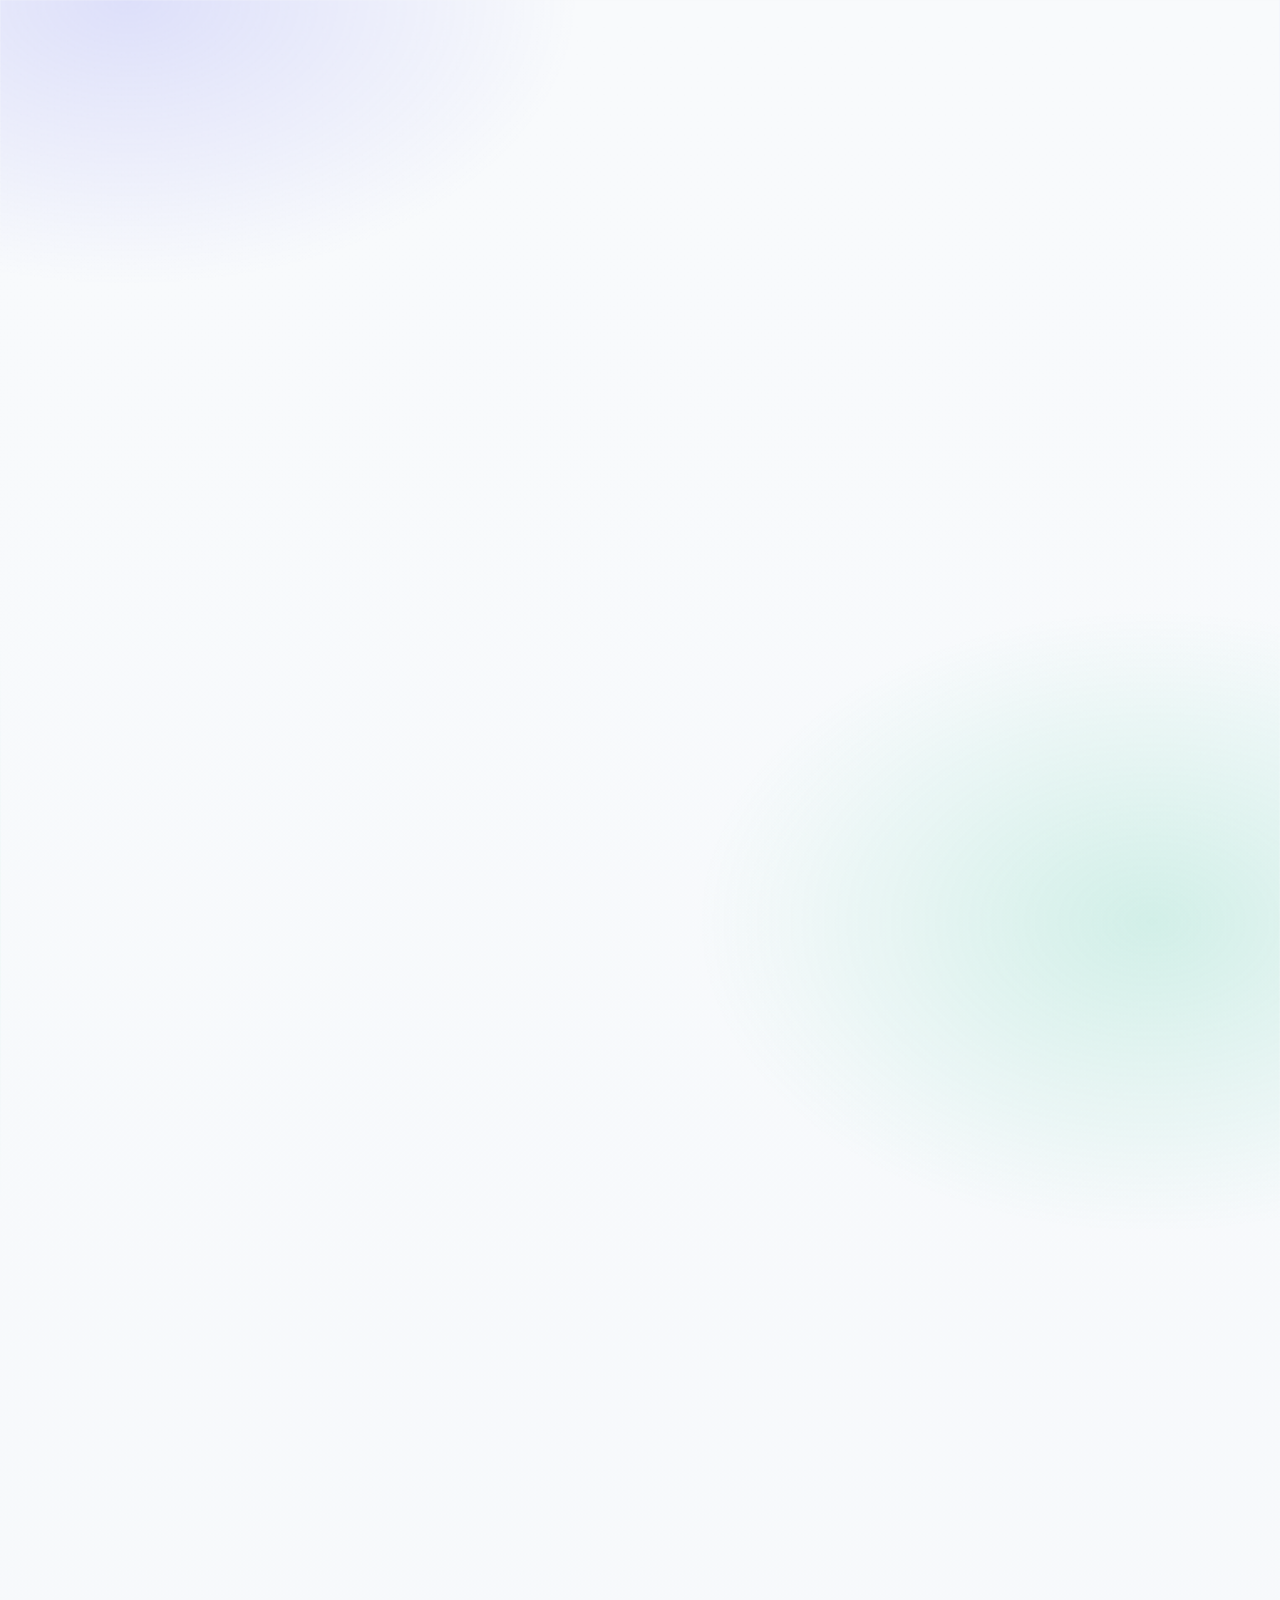
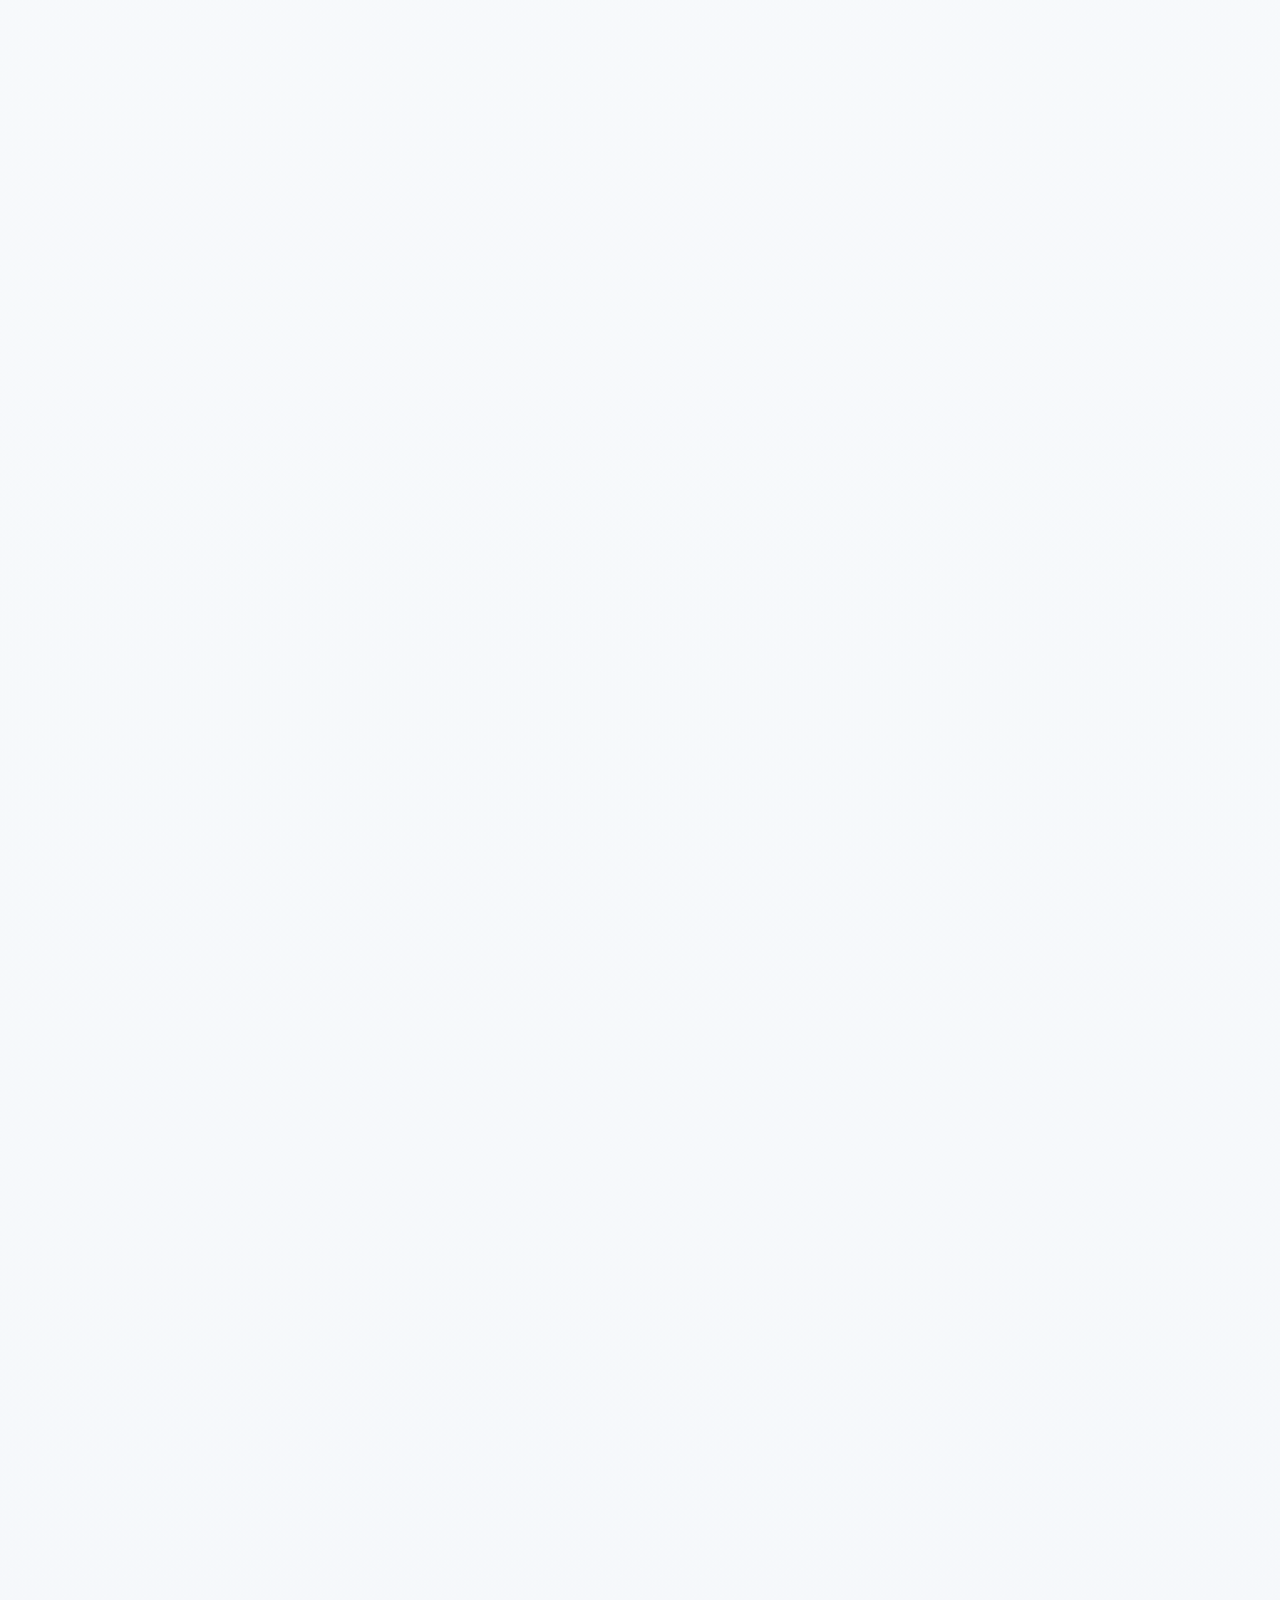
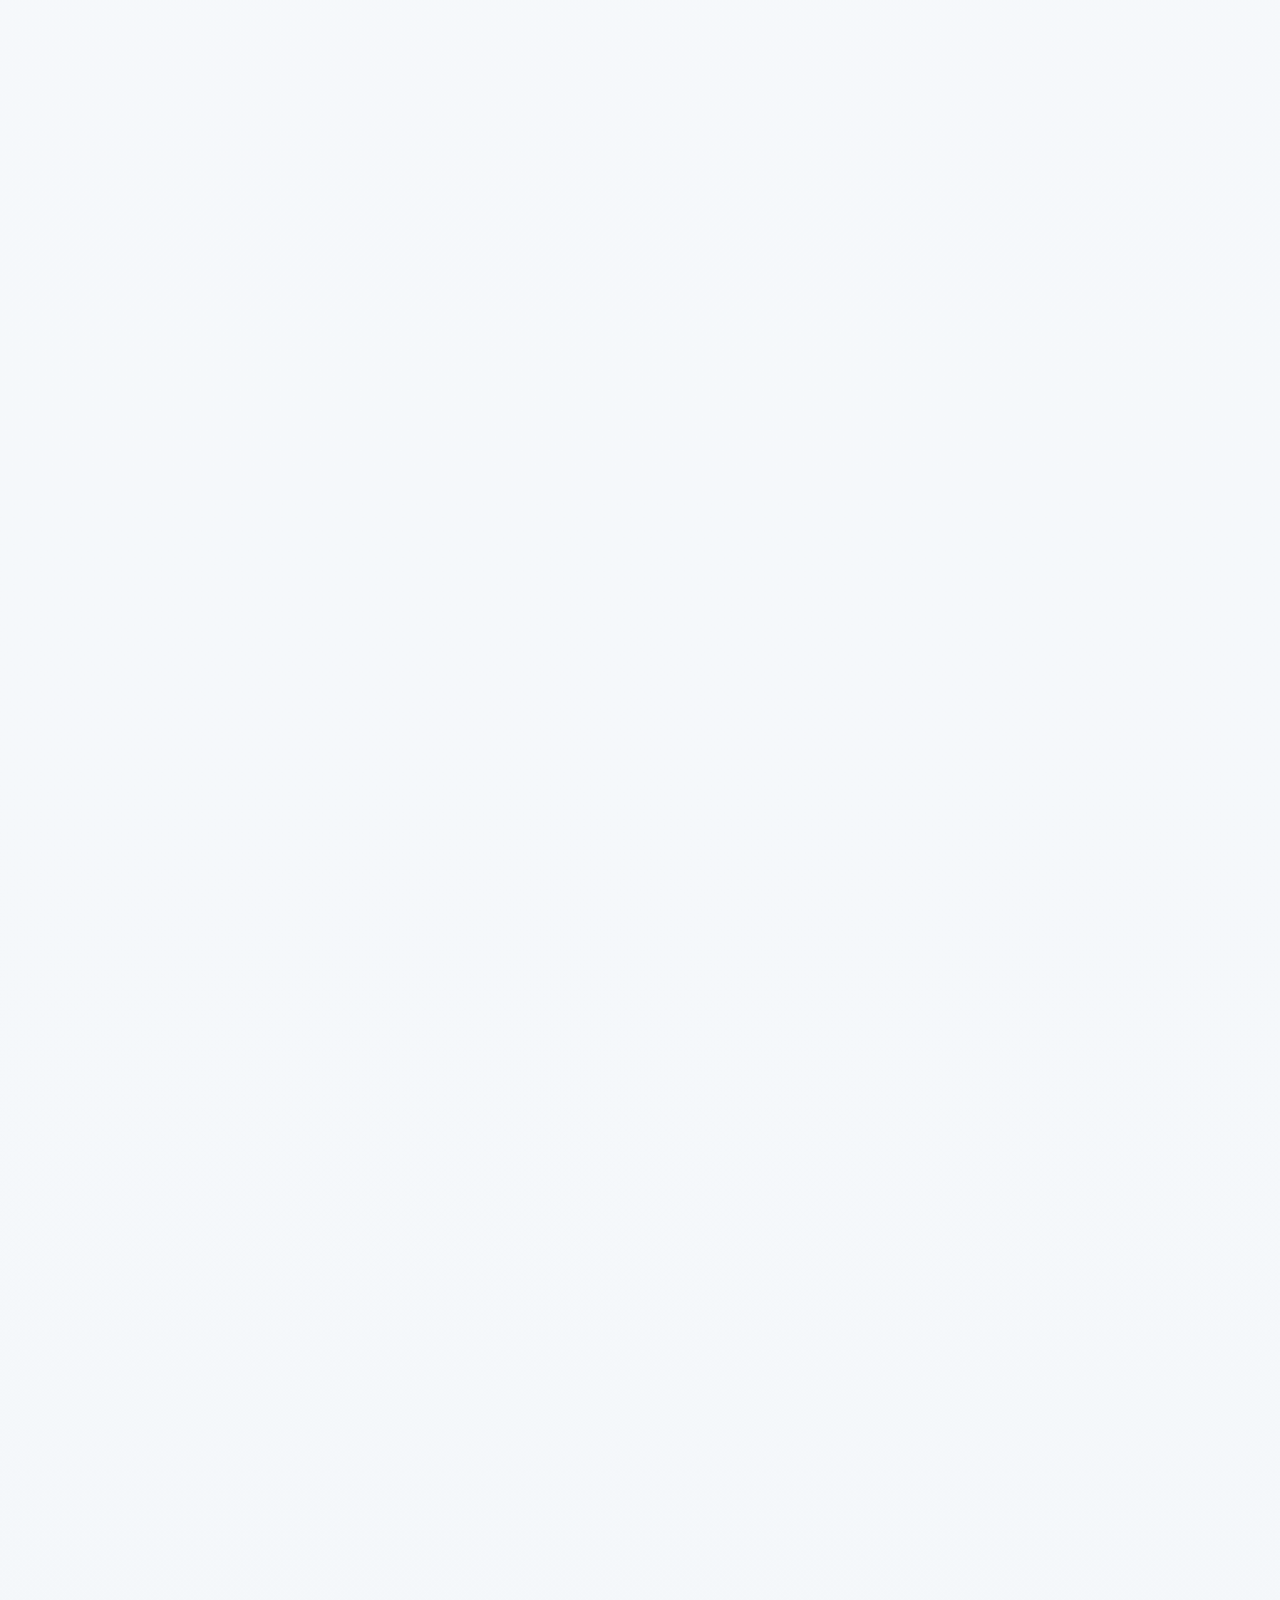
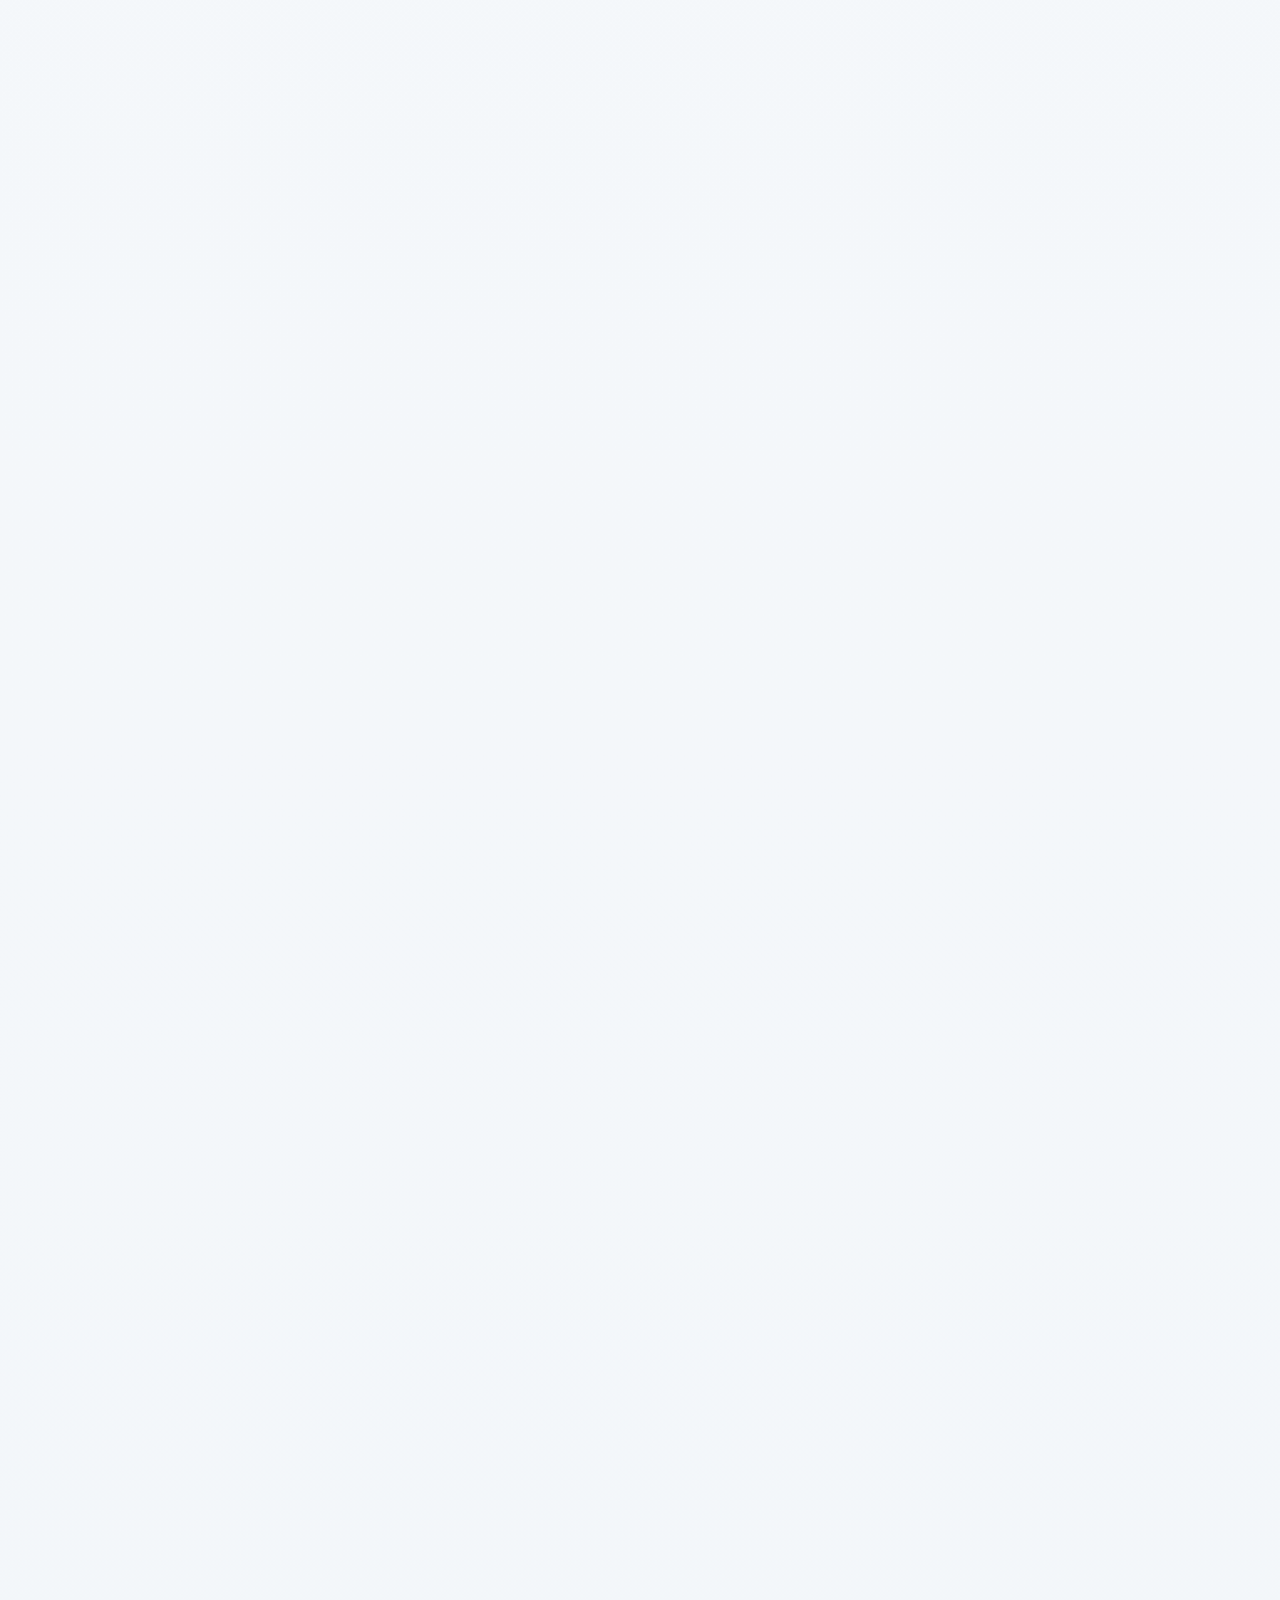
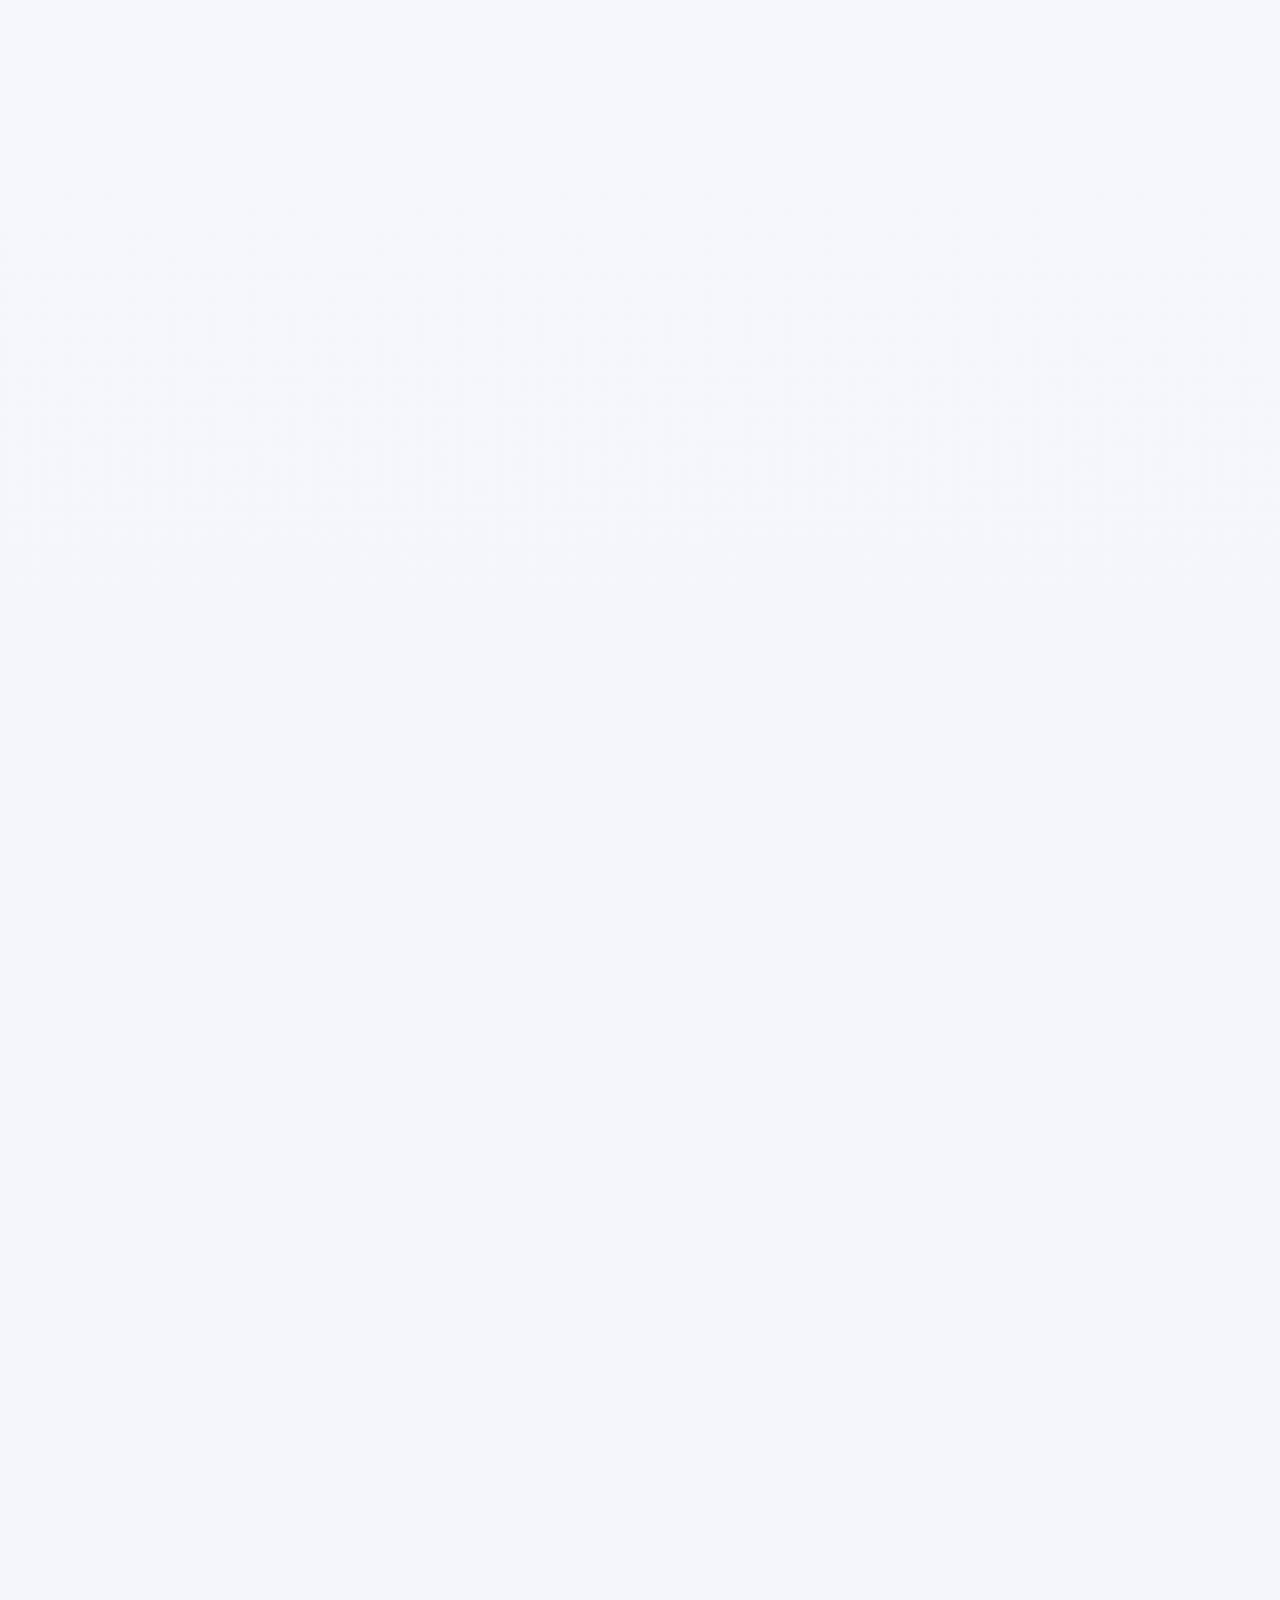
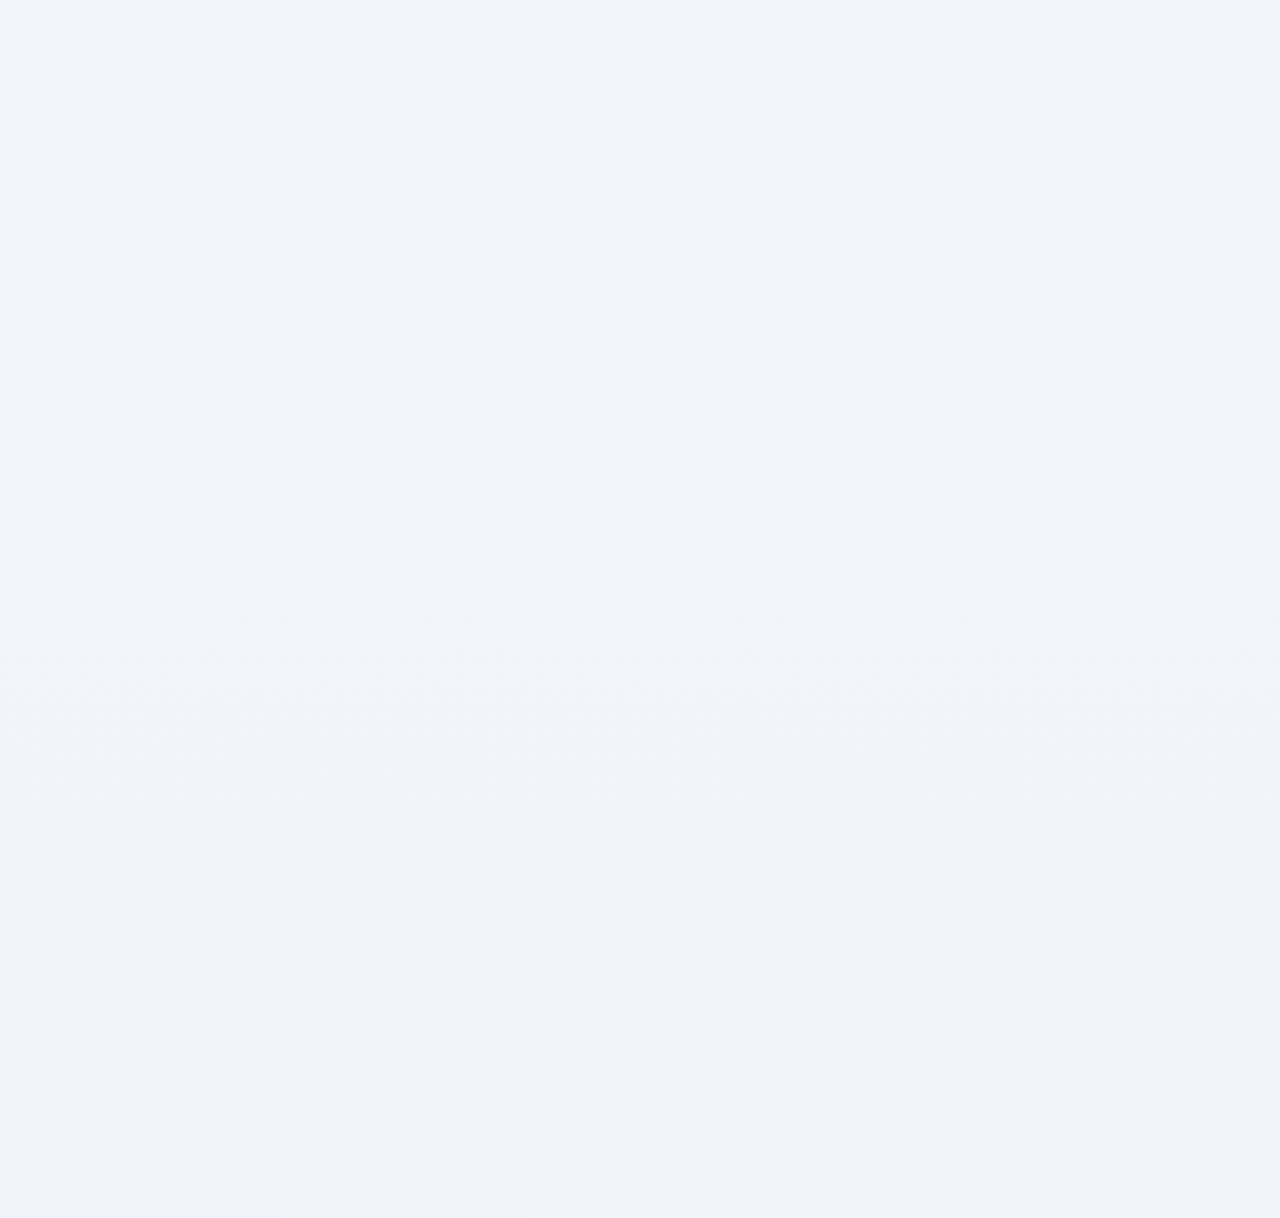
<file: index.html>
<!DOCTYPE html>
<html lang="en">
<head>
<meta charset="UTF-8">
<meta name="viewport" content="width=device-width, initial-scale=1.0">
<title>The Elite Global Humanity Foundation</title>
<meta name="description" content="The Elite Global Humanity Foundation delivers transparent global impact through clean water, health, and education. Donate, volunteer, and track impact.">
<meta name="theme-color" content="#2c7a7b">
<meta property="og:title" content="The Elite Global Humanity Foundation">
<meta property="og:description" content="Clean water projects that change lives.">
<meta property="og:type" content="website">

<link rel="icon" href="assets/icon.svg" type="image/svg+xml">
<link rel="apple-touch-icon" href="assets/icon.svg">
<link rel="manifest" href="manifest.webmanifest">

<script type="application/ld+json">
{
  "@context": "https://schema.org",
  "@type": "Organization",
  "name": "The Elite Global Humanity Foundation",
  "logo": "assets/icon.svg"
}
</script>

<style>
:root{
  --primary: #6366f1;      /* indigo-500 */
  --primary-2: #4f46e5;    /* indigo-600 */
  --accent: #10b981;       /* emerald-500 */
  --accent-2: #059669;     /* emerald-600 */

  --bg: #f8fafc;           /* slate-50 */
  --bg-2: #f1f5f9;         /* slate-100 */
  --surface: #ffffff;
  --surface-2: rgba(255,255,255,0.72);

  --text: #0b1220;
  --muted: #475569;
  --border: rgba(15, 23, 42, 0.12);

  --shadow: 0 14px 42px rgba(2, 8, 23, 0.12);
  --shadow-2: 0 10px 22px rgba(2, 8, 23, 0.10);
  --ring: rgba(99, 102, 241, 0.26);

  --radius: 18px;
  --radius-sm: 12px;
  --max: 1120px;
}
body.dark{
  --bg:#070a13;
  --bg-2:#0b1220;
  --surface:#0b1220;
  --surface-2: rgba(11,18,32,0.72);
  --text:#eef2ff;
  --muted:#b8c2d8;
  --border: rgba(226, 232, 240, 0.14);
  --shadow: 0 22px 64px rgba(0,0,0,0.55);
  --shadow-2: 0 14px 34px rgba(0,0,0,0.45);
  --ring: rgba(16, 185, 129, 0.22);
}

*{ box-sizing:border-box; }
html{ scroll-behavior:smooth; }
body{
  margin:0;
  font-family: ui-sans-serif, system-ui, -apple-system, "Segoe UI", Roboto, Arial, "Noto Sans", "Liberation Sans", sans-serif;
  background:
    radial-gradient(820px 520px at 10% 0%, rgba(99,102,241,0.18), transparent 55%),
    radial-gradient(760px 520px at 90% 10%, rgba(16,185,129,0.16), transparent 60%),
    linear-gradient(180deg, var(--bg), var(--bg-2));
  color:var(--text);
  transition: background 220ms ease, color 220ms ease;
  opacity:0;
  animation: pageFadeIn 600ms ease forwards;
}
@keyframes pageFadeIn{
  from{ opacity:0; transform: translateY(8px); }
  to{ opacity:1; transform: translateY(0); }
}

.page-loader{
  position: fixed;
  inset:0;
  background: var(--bg);
  z-index: 9999;
  display: flex;
  align-items: center;
  justify-content: center;
  flex-direction: column;
  gap: 16px;
  transition: opacity 400ms ease, visibility 400ms ease;
}
.page-loader.hidden{
  opacity: 0;
  visibility: hidden;
  pointer-events: none;
}
.loader-spinner{
  width: 48px;
  height: 48px;
  border: 3px solid color-mix(in srgb, var(--primary) 20%, transparent);
  border-top-color: var(--primary);
  border-radius: 999px;
  animation: spin 800ms linear infinite;
}
@keyframes spin{
  to{ transform: rotate(360deg); }
}
.loader-text{
  font-weight: 900;
  font-size: 14px;
  color: var(--muted);
  letter-spacing: 0.3px;
}
a{ color:inherit; }
img{ max-width:100%; display:block; }
button, input, select, textarea{ font:inherit; }

.container{ width:min(var(--max), calc(100% - 40px)); margin-inline:auto; }
.skip-link{
  position:absolute; left:-999px; top:8px;
  background:var(--surface); color:var(--text);
  border:1px solid var(--border);
  padding:10px 12px; border-radius:999px; z-index:9999;
}
.skip-link:focus{ left:12px; outline:3px solid var(--ring); }

header{
  position:sticky; top:0; z-index:50;
  backdrop-filter: blur(10px);
  background: color-mix(in srgb, var(--surface-2) 86%, transparent);
  border-bottom:1px solid var(--border);
}
.header-inner{
  display:flex; align-items:center; justify-content:space-between;
  padding:12px 0;
}
.brand{
  display:flex; gap:12px; align-items:center; text-decoration:none;
}
.brand-mark{
  width:44px; height:44px;
  border-radius:14px;
  background: linear-gradient(135deg, var(--accent), var(--primary));
  box-shadow: var(--shadow-2);
  display:flex;
  align-items:center;
  justify-content:center;
  color:white;
  font-weight:1000;
  letter-spacing:0.6px;
}
.brand .name{ line-height:1.1; }
.brand .name strong{
  display:block;
  font-size: clamp(16px, 1.8vw, 20px);
  letter-spacing:-0.01em;
  font-weight:1000;
  background: linear-gradient(135deg, var(--primary), var(--accent));
  -webkit-background-clip: text;
  -webkit-text-fill-color: transparent;
  background-clip: text;
}
.brand .name span{ display:none; }

nav{ display:flex; gap:10px; align-items:center; }
nav a{
  text-decoration:none;
  padding:10px 12px;
  border-radius:999px;
  color:var(--muted);
  font-weight:700;
  font-size:14px;
}
nav a:hover{ background: color-mix(in srgb, var(--accent) 12%, transparent); color:var(--text); }
nav a[aria-current="page"]{ color:var(--text); background: color-mix(in srgb, var(--accent) 18%, transparent); }

.toolbar{ display:flex; gap:10px; align-items:center; }
.meta-chip{
  display:inline-flex; align-items:center; gap:8px;
  height:40px; padding:0 12px;
  border-radius:999px;
  border:1px solid var(--border);
  background: color-mix(in srgb, var(--surface-2) 92%, transparent);
  font-weight:900;
  color: var(--muted);
  font-size:12px;
  white-space:nowrap;
}
.meta-chip strong{ color: var(--text); }
.meta-chip .dot{ opacity:0.6; }
.user-chip{
  display:inline-flex; align-items:center; gap:10px;
  height:40px; padding:0 12px;
  border-radius:999px;
  border:1px solid var(--border);
  background: color-mix(in srgb, var(--surface-2) 92%, transparent);
  font-weight:900;
}
.avatar{
  height:26px; width:26px; border-radius:999px;
  display:inline-flex; align-items:center; justify-content:center;
  background: linear-gradient(135deg, var(--accent), var(--primary));
  color:white;
  font-size:12px;
  letter-spacing:0.3px;
}
.user-chip .muted{ font-size:12px; font-weight:800; }
.icon-btn{
  display:inline-flex; align-items:center; justify-content:center;
  height:40px; width:40px;
  border-radius:999px;
  border:1px solid var(--border);
  background: color-mix(in srgb, var(--surface-2) 92%, transparent);
  cursor:pointer;
  transition: transform 160ms ease, background 160ms ease;
}
.icon-btn:active{ transform: translateY(1px); }
.icon-btn:focus-visible{ outline:3px solid var(--ring); outline-offset:2px; }
.primary-btn{
  display:inline-flex; align-items:center; justify-content:center;
  gap:8px;
  height:40px;
  padding:0 14px;
  border-radius:999px;
  border:1px solid color-mix(in srgb, var(--primary) 26%, var(--border));
  background: linear-gradient(135deg, var(--primary), var(--accent));
  color:white;
  cursor:pointer;
  font-weight:800;
  text-decoration:none;
  box-shadow: var(--shadow-2);
}
.primary-btn:hover{ filter:saturate(1.05) brightness(1.02); }
.primary-btn:active{ transform: translateY(1px); }
.primary-btn:focus-visible{ outline:3px solid var(--ring); outline-offset:2px; }

.mobile-toggle{ display:none; }

main{ padding-bottom: 40px; }
section{
  padding:76px 0;
  content-visibility: auto;
  contain-intrinsic-size: 820px;
}
.section-title{ font-size: clamp(22px, 2.1vw, 30px); margin:0 0 10px; letter-spacing:-0.02em; }
.section-sub{ margin:0 auto 24px; max-width:70ch; color:var(--muted); }

.hero{
  padding:72px 0 44px;
}
.hero-grid{
  display:grid;
  grid-template-columns: 1.15fr 0.85fr;
  gap:24px;
  align-items:center;
}
.eyebrow{
  display:inline-flex;
  align-items:center;
  gap:10px;
  padding:8px 12px;
  border:1px solid var(--border);
  background: color-mix(in srgb, var(--surface-2) 90%, transparent);
  border-radius:999px;
  color:var(--muted);
  font-weight:700;
  font-size:13px;
}
.hero h1{
  margin:14px 0 12px;
  font-size: clamp(34px, 4vw, 52px);
  letter-spacing:-0.04em;
  line-height:1.05;
}
.hero p{
  margin:0 0 18px;
  color:var(--muted);
  max-width: 62ch;
  font-size: 16px;
}
.hero-actions{ display:flex; gap:12px; flex-wrap:wrap; align-items:center; }
.ghost-btn{
  display:inline-flex; align-items:center; justify-content:center;
  height:40px; padding:0 14px;
  border-radius:999px;
  border:1px solid var(--border);
  background: color-mix(in srgb, var(--surface-2) 92%, transparent);
  cursor:pointer;
  font-weight:800;
  text-decoration:none;
  transition: transform 160ms ease, background 160ms ease, border-color 160ms ease;
}
.ghost-btn:hover{ background: color-mix(in srgb, var(--accent) 12%, transparent); }
.ghost-btn:active{ transform: translateY(1px); }
.hero-card{
  border:1px solid var(--border);
  background: color-mix(in srgb, var(--surface-2) 92%, transparent);
  border-radius: var(--radius);
  box-shadow: var(--shadow);
  overflow:hidden;
}
.hero-card .cover{
  aspect-ratio: 4 / 3;
  background:
    linear-gradient(135deg, rgba(44,122,123,0.25), rgba(56,178,172,0.22)),
    url('https://images.unsplash.com/photo-1509099836639-18ba1795216d?auto=format&fit=crop&w=1200&q=60') center/cover;
}
.hero-card .body{ padding:16px; }
.mini{
  display:flex; gap:12px; justify-content:space-between; align-items:flex-end; flex-wrap:wrap;
}
.mini .kpi strong{ font-size:22px; display:block; }
.mini .kpi span{ color:var(--muted); font-size:12px; font-weight:700; }
.progress{
  margin-top:14px;
  height:10px;
  border-radius:999px;
  background: color-mix(in srgb, var(--primary) 10%, var(--border));
  overflow:hidden;
}
.progress > div{
  height:100%;
  width:0%;
  border-radius:999px;
  background: linear-gradient(90deg, var(--accent), var(--primary));
  transition: width 600ms ease;
}

.grid-3{
  display:grid;
  grid-template-columns: repeat(3, 1fr);
  gap:14px;
}
.card{
  text-align:left;
  border:1px solid var(--border);
  background: color-mix(in srgb, var(--surface-2) 92%, transparent);
  border-radius: var(--radius);
  padding:16px;
  box-shadow: var(--shadow-2);
  transition: transform 180ms ease, box-shadow 180ms ease, border-color 180ms ease;
}
.card:hover{
  transform: translateY(-2px);
  box-shadow: var(--shadow);
  border-color: color-mix(in srgb, var(--primary) 28%, var(--border));
}
.card h3{ margin:0 0 6px; font-size:16px; letter-spacing:-0.01em; }
.card p{ margin:0; color:var(--muted); font-size:14px; line-height:1.5; }
.pill{
  display:inline-flex; align-items:center; gap:8px;
  border:1px solid var(--border);
  background: color-mix(in srgb, var(--accent) 10%, transparent);
  padding:6px 10px;
  border-radius:999px;
  font-weight:800;
  font-size:12px;
  color: color-mix(in srgb, var(--text) 75%, var(--primary));
  margin-bottom:10px;
}

.stats{
  display:grid;
  grid-template-columns: 1.1fr 0.9fr;
  gap:18px;
  align-items:stretch;
}
.stat-big{
  border:1px solid var(--border);
  background: linear-gradient(135deg,
    color-mix(in srgb, var(--surface) 92%, transparent),
    color-mix(in srgb, var(--accent) 10%, transparent)
  );
  border-radius: var(--radius);
  padding:20px;
  box-shadow: var(--shadow);
}
.counter{
  font-size: clamp(34px, 3.5vw, 56px);
  letter-spacing:-0.04em;
  font-weight: 900;
  line-height:1;
  margin: 0 0 10px;
}
.muted{ color:var(--muted); }
.stat-list{
  display:grid;
  gap:12px;
}
.stat-item strong{ display:block; font-size:18px; }
.stat-item span{ color:var(--muted); font-size:13px; font-weight:700; }

.leader-list{
  list-style:none;
  padding:0;
  margin:10px 0 0;
}
.leader-item{
  display:flex;
  justify-content:space-between;
  align-items:center;
  gap:10px;
  padding:8px 0;
  border-bottom:1px solid color-mix(in srgb, var(--border) 70%, transparent);
  font-size:13px;
}
.leader-item:last-child{ border-bottom:none; }
.badge-pill{
  padding:4px 10px;
  border-radius:999px;
  border:1px solid var(--border);
  font-size:11px;
  font-weight:900;
  letter-spacing:0.2px;
}
.badge-pill.supporter{
  background: color-mix(in srgb, var(--muted) 12%, transparent);
  color: var(--muted);
}
.badge-pill.bronze{
  background: linear-gradient(135deg, rgba(180,83,9,0.16), rgba(217,119,6,0.12));
  border-color: color-mix(in srgb, #d97706 30%, var(--border));
  color: #d97706;
}
.badge-pill.silver{
  background: linear-gradient(135deg, rgba(107,114,128,0.16), rgba(156,163,175,0.12));
  border-color: color-mix(in srgb, #9ca3af 30%, var(--border));
  color: #6b7280;
}
.badge-pill.gold{
  background: linear-gradient(135deg, rgba(217,119,6,0.20), rgba(245,158,11,0.16));
  border-color: color-mix(in srgb, #f59e0b 35%, var(--border));
  color: #d97706;
}
.badge-pill.platinum{
  background: linear-gradient(135deg, rgba(99,102,241,0.20), rgba(139,92,246,0.16));
  border-color: color-mix(in srgb, #8b5cf6 35%, var(--border));
  color: #6366f1;
}
.badge-legend{
  display:grid;
  grid-template-columns: repeat(2, 1fr);
  gap:8px;
  margin-top:12px;
  padding-top:12px;
  border-top:1px solid color-mix(in srgb, var(--border) 70%, transparent);
}
.badge-legend-item{
  display:flex;
  align-items:center;
  gap:8px;
  font-size:12px;
}
.badge-legend-item .badge-pill{
  margin:0;
  flex-shrink:0;
}

.split{
  display:grid;
  grid-template-columns: 1fr 1fr;
  gap:18px;
  align-items:start;
}
form{
  border:1px solid var(--border);
  background: color-mix(in srgb, var(--surface-2) 92%, transparent);
  border-radius: var(--radius);
  padding:16px;
  box-shadow: var(--shadow-2);
}
label{ display:block; font-weight:800; font-size:12px; color:var(--muted); margin-top:12px; }
input, select, textarea{
  width:100%;
  padding:12px 12px;
  margin-top:6px;
  border-radius:12px;
  border:1px solid var(--border);
  background: color-mix(in srgb, var(--surface) 94%, transparent);
  color: var(--text);
}
input:focus, select:focus, textarea:focus{ outline:3px solid var(--ring); border-color: transparent; }
.form-row{
  display:grid;
  grid-template-columns: 1fr 1fr;
  gap:10px;
}
.form-actions{ margin-top:12px; display:flex; gap:10px; align-items:center; flex-wrap:wrap; }
.pay-grid{
  margin-top:10px;
  border:1px solid var(--border);
  border-radius: 14px;
  background: color-mix(in srgb, var(--surface-2) 92%, transparent);
  padding:12px;
}
.pay-tabs{
  display:flex; flex-wrap:wrap; gap:10px; align-items:center;
}
.seg{
  display:inline-flex; align-items:center; gap:10px;
  border:1px solid var(--border);
  background: color-mix(in srgb, var(--surface) 96%, transparent);
  padding:8px 10px;
  border-radius: 999px;
  cursor:pointer;
  font-weight:900;
  color: var(--muted);
}
.seg input{ accent-color: var(--accent); }
.seg.active{
  background: color-mix(in srgb, var(--accent) 14%, transparent);
  color: var(--text);
  border-color: color-mix(in srgb, var(--accent) 30%, var(--border));
}
.pay-box{ margin-top:10px; display:none; }
.pay-box.show{ display:block; }
.inline-row{ display:flex; gap:10px; align-items:center; flex-wrap:wrap; }
.copy-btn{
  display:inline-flex; align-items:center; justify-content:center;
  height:36px;
  padding:0 12px;
  border-radius:999px;
  border:1px solid var(--border);
  background: color-mix(in srgb, var(--surface) 96%, transparent);
  cursor:pointer;
  font-weight:900;
}
.copy-btn:hover{ background: color-mix(in srgb, var(--accent) 12%, transparent); }
.kbd{
  font-family: ui-monospace, SFMono-Regular, Menlo, Monaco, Consolas, "Liberation Mono", "Courier New", monospace;
  font-size:12px;
  padding:6px 10px;
  border-radius:999px;
  border:1px dashed var(--border);
  background: color-mix(in srgb, var(--surface) 96%, transparent);
}
.card-logos{
  display:flex; gap:10px; flex-wrap:wrap; align-items:center;
  color: var(--muted);
  font-weight:900;
  font-size:12px;
}
.logo-pill{
  padding:6px 10px;
  border-radius:999px;
  border:1px solid var(--border);
  background: color-mix(in srgb, var(--surface) 96%, transparent);
}
.subtle-line{
  margin-top:10px;
  height:1px;
  background: color-mix(in srgb, var(--border) 70%, transparent);
}
.hint{ font-size:12px; color:var(--muted); margin:10px 0 0; }
.success{
  margin:10px 0 0;
  padding:10px 12px;
  border-radius:12px;
  border:1px solid color-mix(in srgb, var(--accent) 25%, var(--border));
  background: color-mix(in srgb, var(--accent) 12%, transparent);
  font-weight:800;
  display:none;
}
.success.show{ display:block; }

.gallery{
  display:grid;
  grid-template-columns: repeat(12, 1fr);
  gap:12px;
}
.shot{
  border-radius: var(--radius);
  overflow:hidden;
  border:1px solid var(--border);
  box-shadow: 0 16px 36px rgba(2,8,23,0.12);
  background: color-mix(in srgb, var(--surface) 92%, transparent);
}
.shot img{ width:100%; height:100%; object-fit:cover; }
.shot.big{ grid-column: span 6; aspect-ratio: 16 / 10; }
.shot.small{ grid-column: span 3; aspect-ratio: 1 / 1; }

.accordion{
  border:1px solid var(--border);
  border-radius: var(--radius);
  background: color-mix(in srgb, var(--surface) 92%, transparent);
  overflow:hidden;
}
.accordion details{ border-bottom:1px solid var(--border); padding:14px 16px; }
.accordion details:last-child{ border-bottom:none; }
.accordion summary{
  cursor:pointer;
  font-weight:900;
  letter-spacing:-0.01em;
}
.accordion p{ margin:10px 0 0; color:var(--muted); }

#adminPanel { display:none; }
#donorList{ padding:0; margin:10px 0 0; }
#donorList li{
  list-style:none;
  margin:10px 0 0;
  padding:12px;
  border-radius:14px;
  border:1px solid var(--border);
  background: color-mix(in srgb, var(--surface) 92%, transparent);
}
.row-between{ display:flex; gap:10px; align-items:center; justify-content:space-between; flex-wrap:wrap; }
.danger{
  border:1px solid color-mix(in srgb, #ef4444 35%, var(--border));
  background: color-mix(in srgb, #ef4444 10%, transparent);
  color: color-mix(in srgb, var(--text) 70%, #ef4444);
}

footer{
  border-top:1px solid var(--border);
  padding:28px 0;
  color:var(--muted);
}
.footer-grid{
  display:grid;
  grid-template-columns: 1.2fr 0.8fr;
  gap:16px;
  align-items:start;
}
.footer-grid strong{ color:var(--text); }
.footer-links{ display:flex; flex-wrap:wrap; gap:10px; justify-content:flex-end; }
.footer-links a{ color:var(--muted); text-decoration:none; font-weight:800; font-size:13px; }
.footer-links a:hover{ color:var(--text); }

.reveal{ opacity:0; transform: translateY(12px); transition: opacity 500ms ease, transform 500ms ease; }
.reveal.show{ opacity:1; transform: translateY(0); }

@media (prefers-reduced-motion: reduce){
  *{ scroll-behavior:auto !important; }
  body{ animation:none; opacity:1; }
  .reveal{ transition:none; transform:none; opacity:1; }
  .card{ transition:none; }
  .progress > div{ transition:none; }
  .loader-spinner{ animation:none; }
  .page-loader{ transition:none; }
}

dialog{
  border:none;
  border-radius: var(--radius);
  padding:0;
  width:min(560px, calc(100% - 24px));
  box-shadow: var(--shadow);
  background: var(--surface);
  color: var(--text);
}
dialog::backdrop{ background: rgba(2,8,23,0.55); }
.modal-head{
  padding:14px 16px;
  display:flex; align-items:center; justify-content:space-between;
  border-bottom:1px solid var(--border);
}
.modal-body{ padding:16px; }
.close-btn{ width:40px; height:40px; }

.toast{
  position: fixed;
  right: 14px;
  bottom: 14px;
  max-width: 360px;
  padding: 12px 14px;
  border-radius: 14px;
  border:1px solid var(--border);
  background: color-mix(in srgb, var(--surface-2) 92%, transparent);
  box-shadow: var(--shadow);
  color: var(--text);
  display:none;
}
.toast.show{ display:block; }

.live-feed{
  position: fixed;
  left: 14px;
  bottom: 74px;
  max-width: 320px;
  padding: 10px 12px;
  border-radius: 14px;
  border:1px solid var(--border);
  background: color-mix(in srgb, var(--surface) 94%, transparent);
  box-shadow: var(--shadow);
  color: var(--text);
  transform: translateY(120%);
  opacity: 0;
  transition: transform 200ms ease, opacity 200ms ease;
  font-size:13px;
}
.live-feed.show{
  transform: translateY(0);
  opacity: 1;
}
.live-feed strong{ display:block; }

.ai-fab{
  position: fixed;
  right: 14px;
  bottom: 14px;
  height: 52px;
  padding: 0 14px;
  border-radius: 999px;
  border: 1px solid var(--border);
  background: linear-gradient(135deg, var(--primary), var(--accent));
  color: #fff;
  cursor: pointer;
  display: inline-flex;
  align-items: center;
  gap: 10px;
  box-shadow: var(--shadow);
  font-weight: 1000;
  letter-spacing: 0.2px;
  transition: transform 180ms ease, filter 180ms ease;
  z-index: 80;
}
.ai-fab:hover{ filter: saturate(1.05) brightness(1.02); }
.ai-fab:active{ transform: translateY(1px); }
.ai-fab:focus-visible{ outline:3px solid var(--ring); outline-offset:2px; }
.ai-fab .dot{
  height:10px; width:10px; border-radius:999px;
  background: rgba(255,255,255,0.9);
  box-shadow: 0 0 0 6px rgba(255,255,255,0.12);
}

.ai-panel{
  position: fixed;
  right: 14px;
  bottom: 74px;
  width: min(380px, calc(100% - 28px));
  max-height: min(560px, calc(100vh - 140px));
  border-radius: 18px;
  border: 1px solid var(--border);
  background: color-mix(in srgb, var(--surface-2) 92%, transparent);
  box-shadow: var(--shadow);
  overflow: hidden;
  display: none;
  z-index: 80;
}
.ai-panel.open{ display:block; }
.ai-head{
  display:flex; align-items:center; justify-content:space-between;
  padding:12px 12px;
  border-bottom:1px solid var(--border);
}
.ai-head strong{ display:flex; align-items:center; gap:10px; }
.ai-head .tag{
  font-size:11px;
  font-weight:900;
  color: color-mix(in srgb, var(--text) 72%, var(--primary));
  border:1px solid var(--border);
  background: color-mix(in srgb, var(--surface-2) 92%, transparent);
  padding:5px 8px;
  border-radius:999px;
}
.ai-body{ padding:12px; display:grid; gap:10px; }
.ai-msgs{
  display:grid;
  gap:10px;
  overflow:auto;
  padding-right:4px;
  max-height: 320px;
}
.ai-bubble{
  padding:10px 12px;
  border-radius: 16px;
  border: 1px solid var(--border);
  background: color-mix(in srgb, var(--surface-2) 94%, transparent);
  font-size: 13px;
  line-height: 1.45;
}
.ai-bubble.user{
  background: color-mix(in srgb, var(--primary) 14%, transparent);
  border-color: color-mix(in srgb, var(--primary) 26%, var(--border));
}
.ai-actions{ display:flex; flex-wrap:wrap; gap:8px; }
.ai-chip{
  border:1px solid var(--border);
  background: color-mix(in srgb, var(--surface-2) 94%, transparent);
  border-radius:999px;
  padding:8px 10px;
  font-weight:900;
  cursor:pointer;
  font-size:12px;
}
.ai-chip:hover{ background: color-mix(in srgb, var(--accent) 10%, transparent); }
.ai-input{
  display:flex; gap:8px; align-items:center;
  border-top:1px solid var(--border);
  padding:10px;
}
.ai-input input{ margin:0; }
.ai-send{
  height:42px;
  padding:0 12px;
  border-radius: 12px;
  border:1px solid color-mix(in srgb, var(--primary) 26%, var(--border));
  background: linear-gradient(135deg, var(--primary), var(--accent));
  color:white;
  font-weight:1000;
  cursor:pointer;
}
.ai-send:active{ transform: translateY(1px); }

.backtop{
  position: fixed;
  right: 14px;
  bottom: 74px;
  height: 44px;
  width: 44px;
  border-radius: 999px;
  border: 1px solid var(--border);
  background: linear-gradient(135deg, var(--accent), var(--primary));
  color: white;
  cursor: pointer;
  box-shadow: var(--shadow);
  display:none;
  align-items:center;
  justify-content:center;
  font-weight: 900;
}
.backtop.show{ display:flex; }
.backtop:focus-visible{ outline:3px solid var(--ring); outline-offset:2px; }

@media (max-width: 860px){
  .hero-grid{ grid-template-columns: 1fr; }
  .stats{ grid-template-columns: 1fr; }
  .grid-3{ grid-template-columns: 1fr; }
  .split{ grid-template-columns: 1fr; }
  .shot.big{ grid-column: span 12; }
  .shot.small{ grid-column: span 6; }
  .footer-grid{ grid-template-columns: 1fr; }
  .footer-links{ justify-content:flex-start; }
  nav{
    display:none;
    position:absolute;
    left:0; right:0;
    top:64px;
    padding:12px 0 14px;
    background: color-mix(in srgb, var(--surface) 96%, transparent);
    border-bottom:1px solid var(--border);
  }
  nav.open{ display:flex; flex-direction:column; align-items:flex-start; gap:6px; }
  nav a{ width:100%; }
  .mobile-toggle{ display:inline-flex; }
}
</style>
</head>

<body>

<div class="page-loader" id="pageLoader">
  <div class="loader-spinner" aria-hidden="true"></div>
  <div class="loader-text">The Elite Global Humanity Foundation</div>
</div>

<a class="skip-link" href="#main">Skip to content</a>

<header>
  <div class="container header-inner">
    <a class="brand" href="#top" aria-label="The Elite Global Humanity Foundation home">
      <div class="brand-mark" aria-hidden="true">EG</div>
      <div class="name">
        <strong>The Elite Global Humanity Foundation</strong>
      </div>
    </a>

    <nav id="siteNav" aria-label="Primary navigation">
    <a href="#about">About</a>
      <a href="#programs">Programs</a>
      <a href="#impact">Impact</a>
      <a href="#events">Events</a>
      <a href="#gallery">Gallery</a>
      <a href="#faq">FAQ</a>
      <a href="#contact">Contact</a>
      <a href="#admin" id="adminLink">Admin</a>
  </nav>

    <div class="toolbar">
      <button class="icon-btn mobile-toggle" id="menuBtn" type="button" aria-label="Open menu" aria-expanded="false">☰</button>
      <button class="icon-btn" id="themeBtn" type="button" aria-label="Toggle dark mode">🌙</button>
      <div class="meta-chip" aria-label="Reading time and current time">
        <span><strong id="readTime">—</strong> min read</span>
        <span class="dot">•</span>
        <span id="clock">--:--</span>
      </div>
      <button class="ghost-btn" id="userBtn" type="button">Account</button>
      <button class="ghost-btn" id="loginBtn" type="button">Admin</button>
      <a class="primary-btn" href="#donate">Donate</a>
    </div>
  </div>
</header>

<main id="main">
  <section class="hero" id="top">
    <div class="container hero-grid">
      <div class="reveal show">
        <div class="eyebrow">Making a difference, one community at a time</div>
        <h1>Delivering transparent global impact.</h1>
        <p>
          The Elite Global Humanity Foundation is committed to clean water, health, and education—because sustainable change starts with basics done well.
        </p>
        <div class="hero-actions">
          <button class="primary-btn" type="button" id="openDonate">Donate in 20 seconds</button>
          <a class="ghost-btn" href="#volunteer">Volunteer</a>
          <a class="ghost-btn" href="#impact">See impact</a>
        </div>
        <p class="hint">Join us in creating lasting change.</p>
      </div>

      <aside class="hero-card reveal show" aria-label="Impact snapshot">
        <div class="cover" role="img" aria-label="Water project in action"></div>
        <div class="body">
          <div class="mini">
            <div class="kpi">
              <strong id="kpiPeople">0</strong>
              <span>people reached</span>
            </div>
            <div class="kpi">
              <strong id="kpiWells">0</strong>
              <span>wells supported</span>
            </div>
            <div class="kpi">
              <strong id="kpiSchools">0</strong>
              <span>schools trained</span>
            </div>
          </div>
          <div class="progress" aria-label="Goal progress">
            <div id="goalBar"></div>
          </div>
          <p class="hint"><strong>Goal:</strong> <span id="goalText">Funding goal loading…</span></p>
        </div>
      </aside>
    </div>
</section>

  <section id="about" class="reveal">
    <div class="container">
      <h2 class="section-title">About our mission</h2>
      <p class="section-sub">We bring clean water closer, strengthen health outcomes, and support education through community-led programs.</p>
      <div class="grid-3">
        <div class="card">
          <div class="pill">✅ Transparency</div>
          <h3>Track where funds go</h3>
          <p>Clear reporting and measurable results, supported by strong governance.</p>
        </div>
        <div class="card">
          <div class="pill">🛠️ Sustainability</div>
          <h3>Local maintenance</h3>
          <p>We train community members to maintain pumps and keep systems running year-round.</p>
        </div>
        <div class="card">
          <div class="pill">🎓 Education</div>
          <h3>Hygiene & safety</h3>
          <p>Clean water works best with handwashing, safe storage, and school-based training.</p>
        </div>
      </div>
    </div>
</section>

  <section id="programs" class="reveal">
    <div class="container">
      <h2 class="section-title">What we do</h2>
      <p class="section-sub">Core programs built for long-term outcomes and community ownership.</p>
      <div class="grid-3">
        <div class="card">
          <div class="pill">⛲ Wells</div>
          <h3>Water points & hand pumps</h3>
          <p>New wells where they are needed most, with training and spare parts planning.</p>
        </div>
        <div class="card">
          <div class="pill">🧪 Filtration</div>
          <h3>Safe water at home</h3>
          <p>Low-cost filters and education to reduce waterborne disease at household level.</p>
        </div>
        <div class="card">
          <div class="pill">🏫 Schools</div>
          <h3>School WASH</h3>
          <p>Handwashing stations, toilets, and hygiene lessons so students stay healthy and in class.</p>
        </div>
      </div>
    </div>
</section>

  <section id="impact" class="reveal">
    <div class="container">
      <h2 class="section-title">Impact you can see</h2>
      <p class="section-sub">Measurable outcomes, tracked over time.</p>

      <div class="stats">
        <div class="stat-big">
          <p class="muted" style="margin:0 0 10px; font-weight:800;">People helped with water access</p>
          <div class="counter" id="peopleCounter" aria-live="polite">0</div>
          <p class="muted" style="margin:0;">Every 1 water point can serve a whole community for years.</p>
        </div>

        <div class="stat-list">
          <div class="card stat-item">
            <strong id="statHours">0</strong>
            <span>hours saved per day (less walking for water)</span>
          </div>
          <div class="card stat-item">
            <strong id="statKids">0</strong>
            <span>students supported in school hygiene programs</span>
          </div>
          <div class="card stat-item">
            <strong id="statVillages">0</strong>
            <span>villages connected to clean water systems</span>
          </div>
        </div>
      </div>
    </div>
  </section>

  <section id="donate" class="reveal">
    <div class="container">
      <h2 class="section-title">Donate</h2>
      <p class="section-sub">Your support helps fund clean water, health, and education programs.</p>

      <div class="split">
        <form id="donateForm">
          <div class="row-between">
            <strong>Donation details</strong>
            <span class="pill">🔒 Secure</span>
          </div>

          <label for="donorName">Your name</label>
          <input type="text" id="donorName" placeholder="Full name" required autocomplete="name">

          <div class="form-row">
            <div>
              <label for="donorEmail">Email</label>
              <input type="email" id="donorEmail" placeholder="you@example.com" required autocomplete="email">
            </div>
            <div>
              <label for="donationAmount">Amount</label>
    <select id="donationAmount" required>
                <option value="">Select</option>
      <option value="100">₹100</option>
                <option value="250">₹250</option>
      <option value="500">₹500</option>
      <option value="1000">₹1000</option>
                <option value="2000">₹2000</option>
                <option value="custom">Custom amount</option>
    </select>
            </div>
          </div>
          <div id="customAmountWrap" style="display:none;">
            <label for="customAmount">Custom amount (₹)</label>
            <input id="customAmount" inputmode="numeric" placeholder="Enter amount" min="1">
            <p class="hint">Minimum ₹1</p>
          </div>

          <label for="donationNote">Message (optional)</label>
          <textarea id="donationNote" rows="3" placeholder="A short message…"></textarea>

          <div class="pay-grid" aria-label="Payment method">
            <div class="row-between">
              <strong>Payment method</strong>
              <span class="pill">Checkout</span>
            </div>

            <div class="pay-tabs" role="tablist" aria-label="Choose payment method">
              <label class="seg active" id="tabUpi">
                <input type="radio" name="payMethod" value="upi" checked>
                UPI
              </label>
              <label class="seg" id="tabCard">
                <input type="radio" name="payMethod" value="card">
                Card
              </label>
            </div>

            <div class="pay-box show" id="upiBox" role="tabpanel" aria-label="UPI payment">
              <div class="inline-row" style="margin-top:10px;">
                <span class="muted" style="font-weight:900;">Pay to UPI ID:</span>
                <span class="kbd" id="upiIdText">mishal-put-paisa-in@fam</span>
                <button class="copy-btn" type="button" id="copyUpi">Copy</button>
              </div>
              <div class="inline-row" style="margin-top:12px;">
                <div class="card" style="box-shadow:none; padding:12px; border-radius:14px;">
                  <strong style="display:block; margin-bottom:8px;">Scan QR to Pay</strong>
                  <img id="upiQr" alt="UPI payment QR code" width="220" height="220" style="border-radius:14px; border:1px solid var(--border); background:white;">
                  <div class="muted" style="margin-top:8px; font-size:12px;">UPI • Fast & secure</div>
                </div>
              </div>
              <label for="upiNote">UPI app / note (optional)</label>
              <input id="upiNote" placeholder="e.g., PhonePe / GPay / Paytm">
              <p class="hint">You can also copy the UPI ID above and pay through any UPI app.</p>
            </div>

            <div class="pay-box" id="cardBox" role="tabpanel" aria-label="Card payment">
              <div class="card-logos" style="margin-top:10px;">
                <span class="logo-pill">VISA</span>
                <span class="logo-pill">Mastercard</span>
                <span class="logo-pill">RuPay</span>
                <span class="logo-pill">AmEx</span>
                <span class="logo-pill">+ all cards</span>
              </div>
              <div class="form-row" style="margin-top:10px;">
                <div>
                  <label for="cardName">Cardholder name</label>
                  <input id="cardName" placeholder="Name on card">
                </div>
                <div>
                  <label for="cardNumber">Card number</label>
                  <input id="cardNumber" inputmode="numeric" placeholder="1234 5678 9012 3456" maxlength="19">
                </div>
              </div>
              <div class="form-row">
                <div>
                  <label for="cardExp">Expiry</label>
                  <input id="cardExp" inputmode="numeric" placeholder="MM/YY" maxlength="5">
                </div>
                <div>
                  <label for="cardCvv">CVV</label>
                  <input id="cardCvv" inputmode="numeric" placeholder="***" maxlength="4">
                </div>
              </div>
              <p class="hint">For privacy, only the last 4 digits are recorded in receipts.</p>
            </div>
          </div>

          <div class="form-actions">
            <button class="primary-btn" type="submit">Proceed to payment</button>
            <button class="ghost-btn" type="button" id="quickDonate500">Quick ₹500</button>
          </div>

          <p class="success" id="donationMessage"></p>
          <div class="form-actions" id="receiptActions" style="display:none;">
            <button class="ghost-btn" type="button" id="downloadReceipt">Download receipt (PDF)</button>
            <button class="ghost-btn" type="button" id="viewReceipt">View receipt</button>
          </div>
          <p class="hint">Need help? Choose UPI or Card and complete payment.</p>
  </form>

        <div class="card">
          <div class="row-between">
            <strong>Where your donation goes</strong>
            <span class="pill">📍 Project Wells</span>
          </div>
          <p class="muted" style="margin-top:10px;">
            Your donation supports drilling, pump parts, training, and long-term maintenance.
            <strong>Clean water saves time, improves health, and helps students stay in school.</strong>
          </p>
          <div class="progress" style="margin-top:14px;">
            <div id="donationBar"></div>
          </div>
          <p class="hint"><strong>Progress:</strong> updated as donations come in.</p>
          <div class="grid-3" style="margin-top:14px;">
            <div class="card" style="box-shadow:none;">
              <h3 style="margin:0 0 6px;">₹100</h3>
              <p>helps provide water testing supplies.</p>
            </div>
            <div class="card" style="box-shadow:none;">
              <h3 style="margin:0 0 6px;">₹500</h3>
              <p>supports hygiene kits for students.</p>
            </div>
            <div class="card" style="box-shadow:none;">
              <h3 style="margin:0 0 6px;">₹1000</h3>
              <p>contributes to spare parts & repairs.</p>
            </div>
          </div>
          <div class="subtle-line"></div>
          <strong style="display:block; margin-top:12px;">Donor achievements</strong>
          <p class="muted" id="badgeSummary" style="margin-top:6px; font-size:13px;">No donors yet. Be the first to give.</p>
          <ul class="leader-list" id="leaderList"></ul>
          <div class="badge-legend" id="badgeLegend" style="display:none;">
            <div class="badge-legend-item">
              <span class="badge-pill supporter">Supporter</span>
              <span class="muted" style="font-size:11px;">₹1-499</span>
            </div>
            <div class="badge-legend-item">
              <span class="badge-pill bronze">Bronze</span>
              <span class="muted" style="font-size:11px;">₹500-999</span>
            </div>
            <div class="badge-legend-item">
              <span class="badge-pill silver">Silver</span>
              <span class="muted" style="font-size:11px;">₹1000-1999</span>
            </div>
            <div class="badge-legend-item">
              <span class="badge-pill gold">Gold</span>
              <span class="muted" style="font-size:11px;">₹2000-4999</span>
            </div>
            <div class="badge-legend-item" style="grid-column:span 2;">
              <span class="badge-pill platinum">Platinum</span>
              <span class="muted" style="font-size:11px;">₹5000+</span>
            </div>
          </div>
        </div>
      </div>
    </div>
</section>

  <section id="volunteer" class="reveal">
    <div class="container">
      <h2 class="section-title">Volunteer</h2>
      <p class="section-sub">Join community initiatives and help create measurable impact.</p>
      <div class="split">
        <form id="volunteerForm">
          <strong>Sign up</strong>
          <label for="volName">Full name</label>
          <input id="volName" required placeholder="Your name">

          <div class="form-row">
            <div>
              <label for="volPhone">Phone</label>
              <input id="volPhone" inputmode="tel" placeholder="Optional">
            </div>
            <div>
              <label for="volRole">Interest</label>
              <select id="volRole" required>
                <option value="">Select</option>
                <option>Fundraising</option>
                <option>Social media</option>
                <option>Event support</option>
                <option>Teaching & awareness</option>
              </select>
            </div>
          </div>

          <div class="form-actions">
            <button class="primary-btn" type="submit">Join as volunteer</button>
          </div>
          <p class="success" id="volMessage"></p>
        </form>

        <div class="card">
          <strong>What volunteers do</strong>
          <p class="muted" style="margin-top:10px;">
            Volunteers help run events, spread awareness, and raise funds. In a real NGO, they also support field teams with logistics and training.
          </p>
          <div class="grid-3" style="margin-top:12px;">
            <div class="card" style="box-shadow:none;">
              <div class="pill">📣</div>
              <h3 style="margin:0 0 6px;">Awareness</h3>
              <p>Talks, posters, and campaigns.</p>
            </div>
            <div class="card" style="box-shadow:none;">
              <div class="pill">🎪</div>
              <h3 style="margin:0 0 6px;">Events</h3>
              <p>School drives and donation booths.</p>
            </div>
            <div class="card" style="box-shadow:none;">
              <div class="pill">🤝</div>
              <h3 style="margin:0 0 6px;">Community</h3>
              <p>Support local partnerships.</p>
            </div>
          </div>
        </div>
      </div>
  </div>
</section>

  <section id="events" class="reveal">
    <div class="container">
      <h2 class="section-title">Upcoming events</h2>
      <p class="section-sub">Community activities and fundraising drives.</p>
      <div class="grid-3">
        <div class="card">
          <div class="pill">📅 This week</div>
          <h3>Water Walk Awareness</h3>
          <p>Students walk with water jars to understand daily challenges and share stories.</p>
        </div>
        <div class="card">
          <div class="pill">🎤 Next month</div>
          <h3>Guest talk: Health & Hygiene</h3>
          <p>Short talk on waterborne disease prevention and handwashing habits.</p>
        </div>
        <div class="card">
          <div class="pill">🏃 Fundraiser</div>
          <h3>Run for Water</h3>
          <p>Community run + donation pledge. Track progress in the donate section.</p>
        </div>
      </div>
    </div>
  </section>

  <section id="gallery" class="reveal">
    <div class="container">
      <h2 class="section-title">Gallery</h2>
      <p class="section-sub">Moments from community work, training, and outreach.</p>
      <div class="gallery" aria-label="Water projects photo gallery">
        <figure class="shot big">
          <img loading="lazy" alt="Community water project" src="https://images.unsplash.com/photo-1509099836639-18ba1795216d?auto=format&fit=crop&w=1400&q=60">
        </figure>
        <figure class="shot small">
          <img loading="lazy" alt="Volunteer helping" src="https://images.unsplash.com/photo-1542810634-71277d95dcbb?auto=format&fit=crop&w=900&q=60">
        </figure>
        <figure class="shot small">
          <img loading="lazy" alt="Children at school" src="https://images.unsplash.com/photo-1524499982521-1ffd58dd89ea?auto=format&fit=crop&w=900&q=60">
        </figure>
        <figure class="shot small">
          <img loading="lazy" alt="Smiling people" src="https://images.unsplash.com/photo-1607746882042-944635dfe10e?auto=format&fit=crop&w=900&q=60">
        </figure>
        <figure class="shot small">
          <img loading="lazy" alt="Hands holding water" src="https://images.unsplash.com/photo-1520975958225-4f2041bd4be1?auto=format&fit=crop&w=900&q=60">
        </figure>
      </div>
    </div>
  </section>

  <section id="faq" class="reveal">
    <div class="container">
      <h2 class="section-title">FAQ</h2>
      <p class="section-sub">Quick answers to common questions.</p>
      <div class="accordion">
        <details>
          <summary>Is this website real?</summary>
          <p>Yes. This website presents our mission, programs, and ways to support our work.</p>
        </details>
        <details>
          <summary>How do you make sure projects last?</summary>
          <p>By training local maintenance teams, planning spare parts, and doing periodic checkups and repairs.</p>
        </details>
        <details>
          <summary>Why focus on clean water?</summary>
          <p>Clean water reduces disease, saves time (especially for children), and helps students attend school regularly.</p>
        </details>
      </div>
    </div>
  </section>

  <section id="contact" class="reveal">
    <div class="container">
      <h2 class="section-title">Contact</h2>
      <p class="section-sub">Reach out for partnerships, volunteering, and community support.</p>

      <div class="split">
        <div class="card">
          <strong>Get in touch</strong>
          <div class="subtle-line"></div>
          <p class="muted" style="margin:12px 0 0;">Email</p>
          <div style="font-weight:900;">contact@elitehumanity.org</div>
          <p class="muted" style="margin:12px 0 0;">Phone</p>
          <div style="font-weight:900;">+91 8089483311</div>
          <p class="muted" style="margin:12px 0 0;">Office</p>
          <div style="font-weight:900;">India</div>
          <p class="hint" style="margin-top:12px;">You can edit these details in the HTML anytime.</p>

          <div class="subtle-line"></div>
          <strong style="display:block; margin-top:12px;">Customer care</strong>
          <p class="muted" style="margin-top:6px;">Support hours: <strong>Mon–Sat • 9:00 AM – 6:00 PM</strong></p>
          <div class="inline-row" style="margin-top:10px;">
            <button class="ghost-btn" type="button" id="careCall">Call</button>
            <button class="ghost-btn" type="button" id="careEmail">Email</button>
            <button class="ghost-btn" type="button" id="careChat">Live chat</button>
          </div>
          <p class="hint" style="margin-top:10px;">For urgent help, please call or email.</p>

          <div class="subtle-line"></div>
          <strong style="display:block; margin-top:12px;">Newsletter</strong>
          <p class="muted" style="margin-top:6px;">Get updates on programs and events.</p>
          <form id="newsletterForm" style="padding:0; border:none; background:transparent; box-shadow:none;">
            <label for="newsEmail">Email</label>
            <input id="newsEmail" type="email" required placeholder="you@example.com" autocomplete="email">
            <div class="form-actions">
              <button class="primary-btn" type="submit">Subscribe</button>
            </div>
            <p class="success" id="newsMessage"></p>
          </form>
        </div>

        <form id="contactForm">
          <strong>Send a message</strong>
          <label for="cName">Name</label>
          <input id="cName" required placeholder="Your name" autocomplete="name">
          <label for="cEmail">Email</label>
          <input id="cEmail" type="email" required placeholder="you@example.com" autocomplete="email">
          <label for="cMsg">Message</label>
          <textarea id="cMsg" rows="5" required placeholder="How can we help?"></textarea>
          <div class="form-actions">
            <button class="primary-btn" type="submit">Send message</button>
          </div>
          <p class="success" id="contactMessage"></p>
          <p class="hint">We’ll reply as soon as possible.</p>
        </form>
      </div>
    </div>
  </section>

  <section id="admin" class="reveal">
    <div class="container">
      <h2 class="section-title">Admin dashboard</h2>
      <p class="section-sub">Manage donors and volunteers.</p>

      <div class="row-between">
        <button class="ghost-btn" type="button" id="adminBtn">Unlock admin</button>
        <button class="ghost-btn danger" type="button" id="resetBtn">Reset data</button>
      </div>

  <div id="adminPanel">
        <div class="split" style="margin-top:12px;">
          <div class="card">
            <div class="row-between">
              <strong>Donor list</strong>
              <span class="pill" id="donorCount">0 donors</span>
            </div>
            <ul id="donorList" aria-label="Donor list"></ul>
          </div>

          <div class="card">
            <div class="row-between">
              <strong>Volunteers</strong>
              <span class="pill" id="volCount">0 volunteers</span>
            </div>
            <ul id="volList" aria-label="Volunteer list" style="padding:0; margin:10px 0 0;"></ul>
          </div>
        </div>
      </div>
  </div>
</section>

<footer>
    <div class="container footer-grid">
      <div>
        <strong>The Elite Global Humanity Foundation</strong>
        <div class="muted" style="margin-top:6px;">© 2026</div>
        <div class="muted" style="margin-top:8px; font-size:13px;">
          © 2026 The Elite Global Humanity Foundation. All rights reserved.
        </div>
      </div>
      <div class="footer-links" aria-label="Footer links">
        <a href="#top">Top</a>
        <a href="#donate">Donate</a>
        <a href="#volunteer">Volunteer</a>
        <a href="#faq">FAQ</a>
        <a href="#contact">Contact</a>
      </div>
    </div>
</footer>
</main>

<button class="backtop" id="backTop" type="button" aria-label="Back to top">↑</button>

<dialog id="donateModal" aria-label="Donation modal">
  <div class="modal-head">
    <strong>Fast donate</strong>
    <button class="icon-btn close-btn" type="button" id="closeDonate" aria-label="Close">✕</button>
  </div>
  <div class="modal-body">
    <p class="muted" style="margin-top:0;">Pick an amount and we’ll simulate a secure payment.</p>
    <div class="form-actions" style="margin-top:0;">
      <button class="ghost-btn" type="button" data-amt="100">₹100</button>
      <button class="ghost-btn" type="button" data-amt="500">₹500</button>
      <button class="ghost-btn" type="button" data-amt="1000">₹1000</button>
      <button class="primary-btn" type="button" data-amt="2000">₹2000</button>
    </div>
    <p class="hint">This uses your name/email from the form if filled.</p>
  </div>
</dialog>

<dialog id="loginModal" aria-label="Login modal">
  <div class="modal-head">
    <strong>Login</strong>
    <button class="icon-btn close-btn" type="button" id="closeLogin" aria-label="Close">✕</button>
  </div>
  <div class="modal-body">
    <p class="muted" style="margin-top:0;">Login to access the Admin dashboard.</p>
    <form id="loginForm">
      <label for="loginPass">Admin password</label>
      <input id="loginPass" type="password" required placeholder="Enter password" autocomplete="current-password">
      <div class="form-actions">
        <button class="primary-btn" type="submit">Unlock admin</button>
        <button class="ghost-btn" type="button" id="loginCancel">Cancel</button>
      </div>
      <p class="hint">Password: <strong>admin123</strong></p>
    </form>
  </div>
</dialog>

<dialog id="userModal" aria-label="Account modal">
  <div class="modal-head">
    <strong>Account</strong>
    <button class="icon-btn close-btn" type="button" id="closeUser" aria-label="Close">✕</button>
  </div>
  <div class="modal-body">
    <p class="muted" style="margin-top:0;">Create an account to save your details and speed up forms.</p>
    <div class="split" style="grid-template-columns: 1fr 1fr; gap:12px;">
      <form id="userLoginForm">
        <strong>Log in</strong>
        <label for="userLoginEmail">Email</label>
        <input id="userLoginEmail" type="email" required placeholder="you@example.com" autocomplete="email">
        <label for="userLoginPass">Password</label>
        <input id="userLoginPass" type="password" required placeholder="Password" autocomplete="current-password">
        <div class="form-actions">
          <button class="primary-btn" type="submit">Log in</button>
        </div>
        <p class="hint">Your details stay on this device.</p>
      </form>

      <form id="userSignupForm">
        <strong>Sign up</strong>
        <label for="userName">Full name</label>
        <input id="userName" required placeholder="Your name" autocomplete="name">
        <label for="userEmail">Email</label>
        <input id="userEmail" type="email" required placeholder="you@example.com" autocomplete="email">
        <label for="userPass">Password</label>
        <input id="userPass" type="password" required placeholder="Create a password" autocomplete="new-password">
        <div class="form-actions">
          <button class="ghost-btn" type="submit">Create account</button>
        </div>
        <p class="hint">Use a password you can remember.</p>
      </form>
    </div>

    <div class="row-between" style="margin-top:12px;">
      <div id="userStatus" class="muted">Not logged in.</div>
      <button class="ghost-btn danger" id="logoutBtn" type="button">Logout</button>
    </div>

    <div id="myReceipts" class="card" style="margin-top:12px; display:none;">
      <strong>My receipts</strong>
      <p class="muted" style="margin-top:6px; font-size:13px;">Recent donations linked to your account.</p>
      <ul id="myReceiptsList" style="list-style:none; padding:0; margin:10px 0 0;"></ul>
    </div>
  </div>
</dialog>

<div class="toast" id="toast" role="status" aria-live="polite"></div>
<div class="live-feed" id="liveFeed" aria-live="polite"></div>
<div class="ai-panel" id="aiPanel" aria-label="Smart Help">
  <div class="ai-head">
    <strong>Smart Help <span class="tag">Offline</span></strong>
    <button class="icon-btn" id="aiClose" type="button" aria-label="Close help">✕</button>
  </div>
  <div class="ai-body">
    <div class="ai-msgs" id="aiMsgs" aria-live="polite"></div>
    <div class="ai-actions" id="aiActions" aria-label="Quick actions"></div>
  </div>
  <div class="ai-input">
    <input id="aiInput" placeholder="Ask anything…" aria-label="Ask Smart Help">
    <button class="ai-send" id="aiSend" type="button">Send</button>
  </div>
</div>
<button class="ai-fab" id="aiFab" type="button" aria-label="Open Smart Help">
  <span class="dot" aria-hidden="true"></span>
  Help
</button>

<script>
const STORAGE = {
  theme: "hopehands_theme",
  donors: "hopehands_donors",
  volunteers: "hopehands_volunteers",
  raised: "hopehands_raised",
  users: "hopehands_users",
  currentUser: "hopehands_current_user",
  newsletter: "hopehands_newsletter",
};

const UPI_ID = "mishal-put-paisa-in@fam";
const SUPPORT_PHONE = "+91 8089483311";
const SUPPORT_TEL = "tel:+918089483311";
const ADMIN_PASSWORD = "admin123";
const GOAL_POINTS = 12;
const RUPEES_PER_POINT = 4500;

const $ = (sel, root = document) => root.querySelector(sel);
const $$ = (sel, root = document) => Array.from(root.querySelectorAll(sel));

function formatInt(n){ return new Intl.NumberFormat().format(n); }
function readJSON(key, fallback){
  try{
    const v = localStorage.getItem(key);
    return v ? JSON.parse(v) : fallback;
  }catch{ return fallback; }
}
function writeJSON(key, value){
  localStorage.setItem(key, JSON.stringify(value));
}

function toast(text){
  const el = $("#toast");
  el.textContent = text;
  el.classList.add("show");
  window.clearTimeout(toast._t);
  toast._t = window.setTimeout(() => el.classList.remove("show"), 2400);
}

function setTheme(mode){
  document.body.classList.toggle("dark", mode === "dark");
  localStorage.setItem(STORAGE.theme, mode);
  $("#themeBtn").textContent = mode === "dark" ? "☀️" : "🌙";
}

function toggleTheme(){
  const isDark = document.body.classList.contains("dark");
  setTheme(isDark ? "light" : "dark");
}

function getRaised(){
  const raw = Number(localStorage.getItem(STORAGE.raised) || "0");
  return Number.isFinite(raw) ? raw : 0;
}
function setRaised(val){
  localStorage.setItem(STORAGE.raised, String(Math.max(0, Math.floor(val))));
  renderProgress();
}

function renderProgress(){
  const raised = getRaised();
  const goal = GOAL_POINTS * RUPEES_PER_POINT;
  const pct = goal <= 0 ? 0 : Math.min(100, Math.round((raised / goal) * 100));

  $("#donationBar").style.width = `${pct}%`;
  $("#goalBar").style.width = `${pct}%`;

  const wells = Math.min(GOAL_POINTS, Math.floor(raised / RUPEES_PER_POINT));
  $("#kpiWells").textContent = formatInt(wells);
  $("#goalText").textContent = `Fund ${GOAL_POINTS} water points • Goal ₹${formatInt(goal)} • Raised ₹${formatInt(raised)} (${pct}%)`;
}

function seedKpis(){
  const targetPeople = 5000;
  const targetWells = 6;
  const targetSchools = 18;

  animateCount($("#kpiPeople"), 0, targetPeople, 900);
  animateCount($("#kpiWells"), 0, targetWells, 700);
  animateCount($("#kpiSchools"), 0, targetSchools, 800);
}

function animateCount(el, from, to, ms){
  const start = performance.now();
  const step = (t) => {
    const p = Math.min(1, (t - start) / ms);
    const eased = 1 - Math.pow(1 - p, 3);
    const val = Math.round(from + (to - from) * eased);
    el.textContent = formatInt(val);
    if(p < 1) requestAnimationFrame(step);
  };
  requestAnimationFrame(step);
}

function revealOnScroll(){
  const items = $$(".reveal");
  const io = new IntersectionObserver((entries) => {
    for(const e of entries){
      if(e.isIntersecting){
        e.target.classList.add("show");
        io.unobserve(e.target);
      }
    }
  }, { threshold: 0.14 });
  items.forEach((n) => io.observe(n));
}

function impactCounters(){
  const root = $("#impact");
  let hasAnimated = false;
  let autoIncrementInterval = null;
  
  const io = new IntersectionObserver((entries) => {
    for(const e of entries){
      if(!e.isIntersecting || hasAnimated) continue;
      hasAnimated = true;
      animateCount($("#peopleCounter"), 0, 5000, 1100);
      animateCount($("#statHours"), 0, 320, 900);
      animateCount($("#statKids"), 0, 1250, 1000);
      animateCount($("#statVillages"), 0, 28, 800);
      
      // Auto-increment counters slowly over time (only when visible and tab active)
      const startAutoIncrement = () => {
        if(autoIncrementInterval) return;
        let peopleVal = 5000, hoursVal = 320, kidsVal = 1250, villagesVal = 28;
        autoIncrementInterval = setInterval(() => {
          if(document.hidden) return;
          const elPeople = $("#peopleCounter");
          const elHours = $("#statHours");
          const elKids = $("#statKids");
          const elVillages = $("#statVillages");
          if(elPeople && Math.random() < 0.3){
            peopleVal += Math.floor(Math.random() * 3) + 1;
            elPeople.textContent = formatInt(peopleVal);
          }
          if(elHours && Math.random() < 0.25){
            hoursVal += Math.floor(Math.random() * 2) + 1;
            elHours.textContent = formatInt(hoursVal);
          }
          if(elKids && Math.random() < 0.3){
            kidsVal += Math.floor(Math.random() * 3) + 1;
            elKids.textContent = formatInt(kidsVal);
          }
          if(elVillages && Math.random() < 0.15){
            villagesVal += 1;
            elVillages.textContent = formatInt(villagesVal);
          }
        }, 12000);
      };
      setTimeout(startAutoIncrement, 2000);
      io.disconnect();
    }
  }, { threshold: 0.25 });
  io.observe(root);
}

function addDonor(donor){
  const donors = readJSON(STORAGE.donors, []);
  donors.unshift(donor);
  writeJSON(STORAGE.donors, donors.slice(0, 200));
  renderAdmin();
}

function addVolunteer(vol){
  const vols = readJSON(STORAGE.volunteers, []);
  vols.unshift(vol);
  writeJSON(STORAGE.volunteers, vols.slice(0, 30));
  renderAdmin();
}

function renderAdmin(){
  const donors = readJSON(STORAGE.donors, []);
  const vols = readJSON(STORAGE.volunteers, []);

  $("#donorCount").textContent = `${donors.length} donors`;
  $("#volCount").textContent = `${vols.length} volunteers`;

  const donorList = $("#donorList");
  donorList.innerHTML = "";
  for(const d of donors){
    const li = document.createElement("li");
    const method = d.method ? ` • ${escapeHtml(d.method)}` : "";
    const ref = d.ref ? ` • ${escapeHtml(d.ref)}` : "";
    li.innerHTML = `<strong>${escapeHtml(d.name)}</strong> donated ₹${formatInt(d.amount)}<div class="muted" style="margin-top:4px; font-size:12px;">${escapeHtml(d.note || "No message")}${method}${ref} • ${new Date(d.ts).toLocaleString()}</div>`;
    donorList.appendChild(li);
  }

  const volList = $("#volList");
  volList.innerHTML = "";
  for(const v of vols){
    const li = document.createElement("li");
    li.style.listStyle = "none";
    li.style.marginTop = "10px";
    li.style.padding = "12px";
    li.style.borderRadius = "14px";
    li.style.border = "1px solid var(--border)";
  li.style.background = "color-mix(in srgb, var(--surface-2) 92%, transparent)";
    li.innerHTML = `<strong>${escapeHtml(v.name)}</strong><div class="muted" style="margin-top:4px; font-size:12px;">${escapeHtml(v.role)}${v.phone ? ` • ${escapeHtml(v.phone)}` : ""} • ${new Date(v.ts).toLocaleString()}</div>`;
    volList.appendChild(li);
  }
}

function getDonors(){
  return readJSON(STORAGE.donors, []);
}

function escapeHtml(str){
  return String(str)
    .replaceAll("&", "&amp;")
    .replaceAll("<", "&lt;")
    .replaceAll(">", "&gt;")
    .replaceAll('"', "&quot;")
    .replaceAll("'", "&#039;");
}

function simulatePayment({ name, email, amount, note, method, ref }){
  const msg = $("#donationMessage");
  const receiptActions = $("#receiptActions");
  msg.classList.add("show");
  msg.textContent = "Processing secure payment…";

  window.setTimeout(() => {
    msg.textContent = "Donation successful. Thank you for helping!";
    toast("Donation recorded.");

    const receipt = {
      org: "The Elite Global Humanity Foundation",
      name,
      email,
      amount,
      note,
      method,
      ref,
      ts: Date.now(),
      receiptNo: `EGHF-${Math.random().toString(36).slice(2, 6).toUpperCase()}-${Math.floor(Date.now()/1000)}`,
    };
    addDonor(receipt);
    setRaised(getRaised() + amount);

    if(receiptActions) receiptActions.style.display = "flex";
    window.__lastReceipt = receipt;
    if(typeof renderAchievements === "function") renderAchievements();
    if(typeof window.renderMyReceipts === "function") window.renderMyReceipts();
    if(typeof showLiveFeed === "function") showLiveFeed(receipt);
  }, 1100);
}

function digitsOnly(s){ return String(s || "").replace(/\D+/g, ""); }
function detectCardType(num){
  const n = digitsOnly(num);
  if(n.startsWith("4")) return "Visa";
  if(/^5[1-5]/.test(n)) return "Mastercard";
  if(/^(34|37)/.test(n)) return "AmEx";
  if(/^(60|65|81|82|508)/.test(n)) return "RuPay";
  return "Card";
}
function maskCardInput(el){
  const raw = digitsOnly(el.value).slice(0, 19);
  const groups = raw.match(/.{1,4}/g) || [];
  el.value = groups.join(" ");
}
function maskExpInput(el){
  const raw = digitsOnly(el.value).slice(0, 4);
  if(raw.length <= 2) el.value = raw;
  else el.value = `${raw.slice(0,2)}/${raw.slice(2)}`;
}

function setupDonate(){
  const form = $("#donateForm");
  const quick = $("#quickDonate500");
  const amountSel = $("#donationAmount");
  const customWrap = $("#customAmountWrap");
  const customInput = $("#customAmount");
  const receiptActions = $("#receiptActions");
  const downloadBtn = $("#downloadReceipt");
  const viewBtn = $("#viewReceipt");

  // Payment UI
  $("#upiIdText").textContent = UPI_ID;
  // Payment-style QR (offline): looks like a pay QR, opens link when scanned.
  const qrTargetUrl = "https://youtu.be/dQw4w9WgXcQ?si=_vFFoXxWO5tEat-g";
  const qr = $("#upiQr");
  if(qr){
    qr.src = makeQrDataUrl(qrTargetUrl, 220);
  }
  $("#copyUpi").addEventListener("click", async () => {
    try{
      await navigator.clipboard.writeText(UPI_ID);
      toast("UPI ID copied.");
    }catch{
      toast("Copy failed. Select and copy manually.");
    }
  });

  const tabUpi = $("#tabUpi");
  const tabCard = $("#tabCard");
  const upiBox = $("#upiBox");
  const cardBox = $("#cardBox");
  const setPay = (method) => {
    const isUpi = method === "upi";
    tabUpi.classList.toggle("active", isUpi);
    tabCard.classList.toggle("active", !isUpi);
    upiBox.classList.toggle("show", isUpi);
    cardBox.classList.toggle("show", !isUpi);
  };
  $$("input[name=\"payMethod\"]", form).forEach((r) => {
    r.addEventListener("change", () => setPay(r.value));
  });
  setPay("upi");

  const setCustomUI = () => {
    const isCustom = amountSel.value === "custom";
    customWrap.style.display = isCustom ? "block" : "none";
    if(isCustom){
      customInput.required = true;
      customInput.focus();
    }else{
      customInput.required = false;
      customInput.value = "";
    }
  };
  amountSel.addEventListener("change", setCustomUI);
  setCustomUI();

  const openReceiptWindow = (receipt, autoPrint) => {
    if(!receipt){ toast("No receipt available yet."); return; }
    const date = new Date(receipt.ts).toLocaleString();
    const safe = (s) => escapeHtml(s || "");
    const html = `<!doctype html>
<html><head><meta charset="utf-8"><meta name="viewport" content="width=device-width,initial-scale=1">
<title>Receipt ${safe(receipt.receiptNo)}</title>
<style>
  body{font-family: system-ui, -apple-system, Segoe UI, Roboto, Arial, sans-serif; margin:0; background:#f6fbfb; color:#0f172a;}
  .wrap{max-width:760px; margin:24px auto; padding:0 14px;}
  .card{background:white; border:1px solid rgba(15,23,42,0.12); border-radius:16px; padding:16px;}
  .row{display:flex; justify-content:space-between; gap:12px; flex-wrap:wrap;}
  h1{font-size:18px; margin:0;}
  .muted{color:#475569; font-size:12px;}
  table{width:100%; border-collapse:collapse; margin-top:14px;}
  td{padding:10px 0; border-bottom:1px solid rgba(15,23,42,0.10);}
  td:last-child{text-align:right; font-weight:800;}
  .pill{display:inline-block; border:1px solid rgba(15,23,42,0.12); border-radius:999px; padding:6px 10px; font-weight:800; font-size:12px; background:#f4f9f9;}
  @media print{ body{background:white;} .wrap{margin:0;} }
</style></head>
<body>
  <div class="wrap">
    <div class="card">
      <div class="row">
        <div>
          <h1>${safe(receipt.org)}</h1>
          <div class="muted">Donation Receipt</div>
        </div>
        <div style="text-align:right;">
          <div class="pill">${safe(receipt.receiptNo)}</div>
          <div class="muted" style="margin-top:6px;">${safe(date)}</div>
        </div>
      </div>
      <table>
        <tr><td>Donor</td><td>${safe(receipt.name)}</td></tr>
        <tr><td>Email</td><td>${safe(receipt.email)}</td></tr>
        <tr><td>Amount</td><td>₹${formatInt(receipt.amount)}</td></tr>
        <tr><td>Payment method</td><td>${safe(receipt.method || "")}</td></tr>
        <tr><td>Reference</td><td>${safe(receipt.ref || "")}</td></tr>
        <tr><td>Message</td><td>${safe(receipt.note || "—")}</td></tr>
      </table>
      <p class="muted" style="margin:14px 0 0;">This receipt is generated for your records.</p>
    </div>
  </div>
  <script>
    ${autoPrint ? "window.onload = () => window.print();" : ""}
  <\/script>
</body></html>`;
    const w = window.open("", "_blank");
    if(!w){ toast("Popup blocked. Allow popups to download receipt."); return; }
    w.document.open();
    w.document.write(html);
    w.document.close();
  };

  if(downloadBtn) downloadBtn.addEventListener("click", () => openReceiptWindow(window.__lastReceipt, true));
  if(viewBtn) viewBtn.addEventListener("click", () => openReceiptWindow(window.__lastReceipt, false));
  window.__openReceiptWindow = openReceiptWindow;

  $("#cardNumber").addEventListener("input", (e) => maskCardInput(e.target));
  $("#cardExp").addEventListener("input", (e) => maskExpInput(e.target));
  $("#cardCvv").addEventListener("input", (e) => { e.target.value = digitsOnly(e.target.value).slice(0, 4); });

  quick.addEventListener("click", () => {
    $("#donationAmount").value = "500";
    toast("Filled ₹500.");
    $("#donorName").focus();
  });

  form.addEventListener("submit", (e) => {
  e.preventDefault();
    const name = $("#donorName").value.trim();
    const email = $("#donorEmail").value.trim();
    const selected = amountSel.value;
    const amount = selected === "custom" ? Number(digitsOnly(customInput.value)) : Number(selected);
    const note = $("#donationNote").value.trim();
    const pay = (form.querySelector("input[name=\"payMethod\"]:checked") || {}).value || "upi";

    if(!name || !email || !Number.isFinite(amount) || amount <= 0){
      toast("Please fill name, email, and amount.");
      return;
    }

    if(receiptActions) receiptActions.style.display = "none";
    if(pay === "upi"){
      const upiNote = $("#upiNote").value.trim();
      simulatePayment({ name, email, amount, note, method: "UPI", ref: upiNote ? `UPI: ${upiNote}` : `UPI: ${UPI_ID}` });
      form.reset();
      setPay("upi");
      setCustomUI();
      return;
    }

    const cardName = $("#cardName").value.trim();
    const cardNum = $("#cardNumber").value;
    const exp = $("#cardExp").value.trim();
    const cvv = $("#cardCvv").value.trim();
    const digits = digitsOnly(cardNum);
    if(!cardName || digits.length < 12 || exp.length < 4 || cvv.length < 3){
      toast("Please fill card details.");
      return;
    }
    const type = detectCardType(digits);
    const last4 = digits.slice(-4);
    simulatePayment({ name, email, amount, note, method: `${type} card`, ref: `•••• ${last4}` });
    form.reset();
    setPay("upi");
    setCustomUI();
  });

  const modal = $("#donateModal");
  const openBtn = $("#openDonate");
  const closeBtn = $("#closeDonate");

  openBtn.addEventListener("click", () => modal.showModal());
  closeBtn.addEventListener("click", () => modal.close());
  modal.addEventListener("click", (e) => {
    const rect = modal.getBoundingClientRect();
    const inDialog = rect.top <= e.clientY && e.clientY <= rect.bottom && rect.left <= e.clientX && e.clientX <= rect.right;
    if(!inDialog) modal.close();
  });

  $$("#donateModal [data-amt]").forEach((b) => {
    b.addEventListener("click", () => {
      const amount = Number(b.getAttribute("data-amt"));
      const name = ($("#donorName").value || "Guest").trim() || "Guest";
      const email = ($("#donorEmail").value || "guest@example.com").trim() || "guest@example.com";
      simulatePayment({ name, email, amount, note: "Fast donate", method: "UPI", ref: `UPI: ${UPI_ID}` });
      modal.close();
    });
  });
}

// Tiny QR generator (offline). Creates a real scannable QR for basic URLs.
function makeQrDataUrl(text, size){
  const canvas = document.createElement("canvas");
  const ctx = canvas.getContext("2d");
  const qr = qrEncode(text);
  const n = qr.length;
  const scale = Math.max(1, Math.floor(size / n));
  const padding = 4 * scale;
  canvas.width = n * scale + padding * 2;
  canvas.height = n * scale + padding * 2;
  ctx.fillStyle = "#ffffff";
  ctx.fillRect(0, 0, canvas.width, canvas.height);
  ctx.fillStyle = "#0b1220";
  for(let y=0; y<n; y++){
    for(let x=0; x<n; x++){
      if(qr[y][x]){
        ctx.fillRect(padding + x*scale, padding + y*scale, scale, scale);
      }
    }
  }
  return canvas.toDataURL("image/png");
}

// Minimal QR encoding for byte-mode, version 4-L (33x33). Enough for short URLs.
function qrEncode(text){
  // Version 4, Error correction L.
  const size = 33;
  const m = Array.from({length:size}, () => Array(size).fill(null));
  const r = Array.from({length:size}, () => Array(size).fill(false));

  function set(x,y,v){ if(x>=0&&y>=0&&x<size&&y<size){ m[y][x]=v; r[y][x]=true; } }
  function box(x,y,w,h,v){ for(let j=0;j<h;j++) for(let i=0;i<w;i++) set(x+i,y+j,v); }
  function finder(x,y){
    box(x,y,7,7,true); box(x+1,y+1,5,5,false); box(x+2,y+2,3,3,true);
    box(x-1,y-1,9,9,false);
    for(let i=0;i<8;i++){ set(x+7,y+i,false); set(x+i,y+7,false); }
  }
  finder(0,0); finder(size-7,0); finder(0,size-7);
  // Timing
  for(let i=8;i<size-8;i++){ set(i,6, i%2===0); set(6,i, i%2===0); }
  // Dark module
  set(8, size-8, true);

  // Reserve format info areas
  for(let i=0;i<9;i++){ r[8][i]=true; r[i][8]=true; r[8][size-1-i]=true; r[size-1-i][8]=true; }
  r[6][8]=true; r[8][6]=true;

  // Encode in byte mode.
  const bytes = new TextEncoder().encode(text);
  let bits = [];
  const pushBits = (val, len) => { for(let i=len-1;i>=0;i--) bits.push((val>>i)&1); };
  pushBits(0b0100, 4); // byte mode
  pushBits(bytes.length, 8);
  for(const b of bytes) pushBits(b, 8);
  // Terminator and pad to byte
  for(let i=0;i<4 && bits.length%8!==0; i++) bits.push(0);
  while(bits.length%8!==0) bits.push(0);

  // Version 4-L capacity (data): 80 codewords (bytes)
  const dataBytes = [];
  for(let i=0;i<bits.length;i+=8){
    let v=0; for(let j=0;j<8;j++) v=(v<<1)|bits[i+j];
    dataBytes.push(v);
  }
  const PAD0 = 0xEC, PAD1 = 0x11;
  while(dataBytes.length < 80) dataBytes.push((dataBytes.length%2===0)?PAD0:PAD1);
  dataBytes.length = 80;

  // Error correction for v4-L: 20 EC codewords, 1 block.
  const ec = rsCompute(dataBytes, 20);
  const codewords = dataBytes.concat(ec);

  // Place data (mask 0)
  let bitIndex = 0;
  const getBit = () => {
    const cw = codewords[Math.floor(bitIndex/8)];
    const b = (cw >> (7 - (bitIndex%8))) & 1;
    bitIndex++;
    return b;
  };

  let dirUp = true;
  for(let x=size-1; x>0; x-=2){
    if(x===6) x--;
    for(let yi=0; yi<size; yi++){
      const y = dirUp ? (size-1-yi) : yi;
      for(let dx=0; dx<2; dx++){
        const xx = x - dx;
        if(r[y][xx]) continue;
        const b = getBit();
        // mask 0: (x + y) % 2 == 0
        const masked = ((xx + y) % 2 === 0) ? (b ^ 1) : b;
        m[y][xx] = masked === 1;
      }
    }
    dirUp = !dirUp;
  }

  // Fill remaining nulls as light
  for(let y=0;y<size;y++) for(let x=0;x<size;x++) if(m[y][x]===null) m[y][x]=false;

  // Format info for (L, mask 0): 0b111011111000100
  const fmt = "111011111000100";
  const f = fmt.split("").map(c=>c==="1");
  const fmtPos1 = [[0,8],[1,8],[2,8],[3,8],[4,8],[5,8],[7,8],[8,8],[8,7],[8,5],[8,4],[8,3],[8,2],[8,1],[8,0]];
  const fmtPos2 = [[size-1,8],[size-2,8],[size-3,8],[size-4,8],[size-5,8],[size-6,8],[size-7,8],[8,size-8],[8,size-7],[8,size-6],[8,size-5],[8,size-4],[8,size-3],[8,size-2],[8,size-1]];
  for(let i=0;i<15;i++){
    const [x1,y1]=fmtPos1[i]; m[y1][x1]=f[i];
    const [x2,y2]=fmtPos2[i]; m[y2][x2]=f[i];
  }

  return m;
}

// Reed-Solomon (GF(256)) for QR
function rsCompute(data, ecLen){
  const gfExp = new Uint8Array(512);
  const gfLog = new Uint8Array(256);
  let x = 1;
  for(let i=0;i<255;i++){
    gfExp[i]=x; gfLog[x]=i;
    x <<= 1;
    if(x & 0x100) x ^= 0x11D;
  }
  for(let i=255;i<512;i++) gfExp[i]=gfExp[i-255];
  const gfMul = (a,b) => (a===0||b===0) ? 0 : gfExp[gfLog[a] + gfLog[b]];

  // generator poly
  let gen = [1];
  for(let i=0;i<ecLen;i++){
    const next = [1, gfExp[i]];
    const out = Array(gen.length+1).fill(0);
    for(let j=0;j<gen.length;j++){
      out[j] ^= gfMul(gen[j], next[0]);
      out[j+1] ^= gfMul(gen[j], next[1]);
    }
    gen = out;
  }

  const msg = data.slice();
  msg.push(...Array(ecLen).fill(0));
  for(let i=0;i<data.length;i++){
    const coef = msg[i];
    if(coef===0) continue;
    for(let j=0;j<gen.length;j++){
      msg[i+j] ^= gfMul(gen[j], coef);
    }
  }
  return msg.slice(msg.length-ecLen);
}

function renderAchievements(){
  const donors = getDonors();
  const badgeEl = $("#badgeSummary");
  const listEl = $("#leaderList");
  const legendEl = $("#badgeLegend");
  if(!badgeEl || !listEl) return;
  if(!donors.length){
    badgeEl.textContent = "No donors yet. Be the first to give.";
    listEl.innerHTML = "";
    if(legendEl) legendEl.style.display = "none";
    return;
  }
  const totals = new Map();
  donors.forEach((d) => {
    if(!d.name || !Number.isFinite(d.amount)) return;
    const key = d.name.trim();
    totals.set(key, (totals.get(key) || 0) + d.amount);
  });
  const entries = Array.from(totals.entries()).sort((a,b)=>b[1]-a[1]).slice(0,5);
  const totalAmt = entries.reduce((s,[,v])=>s+v,0);
  badgeEl.textContent = `Top supporters: ₹${formatInt(totalAmt)} across ${entries.length} donors.`;
  listEl.innerHTML = "";
  const badgeFor = (amt) => {
    if(amt >= 5000) return {name:"Platinum", class:"platinum"};
    if(amt >= 2000) return {name:"Gold", class:"gold"};
    if(amt >= 1000) return {name:"Silver", class:"silver"};
    if(amt >= 500) return {name:"Bronze", class:"bronze"};
    return {name:"Supporter", class:"supporter"};
  };
  entries.forEach(([name,amt]) => {
    const li = document.createElement("li");
    li.className = "leader-item";
    const badge = badgeFor(amt);
    li.innerHTML = `<span>${escapeHtml(name)}</span><span>₹${formatInt(amt)}</span><span class="badge-pill ${badge.class}">${badge.name}</span>`;
    listEl.appendChild(li);
  });
  if(legendEl) legendEl.style.display = "grid";
}

function showLiveFeed(receipt){
  const box = $("#liveFeed");
  if(!box || !receipt) return;
  const when = new Date(receipt.ts).toLocaleTimeString();
  box.innerHTML = `<strong>₹${formatInt(receipt.amount)} received</strong><span class="muted" style="font-size:12px;">${escapeHtml(receipt.name || "Anonymous")} • ${escapeHtml(receipt.method || "")} • ${when}</span>`;
  box.classList.add("show");
  clearTimeout(showLiveFeed._t);
  showLiveFeed._t = setTimeout(() => box.classList.remove("show"), 3000);
}

function setupVolunteer(){
  const form = $("#volunteerForm");
  const msg = $("#volMessage");
  form.addEventListener("submit", (e) => {
    e.preventDefault();
    const name = $("#volName").value.trim();
    const phone = $("#volPhone").value.trim();
    const role = $("#volRole").value.trim();
    if(!name || !role){
      toast("Please fill name and interest.");
      return;
    }
    addVolunteer({ name, phone, role, ts: Date.now() });
    msg.classList.add("show");
    msg.textContent = "You’re signed up. Thanks for volunteering!";
    toast("Volunteer recorded.");
    form.reset();
    window.setTimeout(() => msg.classList.remove("show"), 2400);
  });
}

function getUsers(){
  return readJSON(STORAGE.users, []);
}
function setUsers(users){
  writeJSON(STORAGE.users, users);
}
function getCurrentUser(){
  return readJSON(STORAGE.currentUser, null);
}
function setCurrentUser(user){
  writeJSON(STORAGE.currentUser, user);
  renderUserUI();
  autofillFromUser();
}

function initials(name){
  const parts = String(name || "").trim().split(/\s+/).filter(Boolean);
  if(parts.length === 0) return "U";
  const a = parts[0]?.[0] || "U";
  const b = parts.length > 1 ? (parts[parts.length - 1]?.[0] || "") : "";
  return (a + b).toUpperCase();
}

function renderUserUI(){
  const user = getCurrentUser();
  const btn = $("#userBtn");
  const status = $("#userStatus");
  const logout = $("#logoutBtn");
  if(!user){
    btn.textContent = "Account";
    status.textContent = "Not logged in.";
    logout.style.display = "none";
    return;
  }
  btn.innerHTML = `<span class="user-chip"><span class="avatar">${escapeHtml(initials(user.name))}</span> <span>${escapeHtml(user.name)}</span></span>`;
  status.textContent = `Logged in as ${user.name} (${user.email})`;
  logout.style.display = "inline-flex";
}

function autofillFromUser(){
  const user = getCurrentUser();
  if(!user) return;
  if($("#donorName") && !$("#donorName").value) $("#donorName").value = user.name;
  if($("#donorEmail") && !$("#donorEmail").value) $("#donorEmail").value = user.email;
  if($("#volName") && !$("#volName").value) $("#volName").value = user.name;
}

function setupUserAuth(){
  const modal = $("#userModal");
  const open = () => {
    modal.showModal();
    renderUserUI();
    autofillFromUser();
  };
  const close = () => modal.close();
  $("#userBtn").addEventListener("click", open);
  $("#closeUser").addEventListener("click", close);

  modal.addEventListener("click", (e) => {
    const rect = modal.getBoundingClientRect();
    const inDialog = rect.top <= e.clientY && e.clientY <= rect.bottom && rect.left <= e.clientX && e.clientX <= rect.right;
    if(!inDialog) modal.close();
  });

  $("#userSignupForm").addEventListener("submit", (e) => {
    e.preventDefault();
    const name = $("#userName").value.trim();
    const email = $("#userEmail").value.trim().toLowerCase();
    const pass = $("#userPass").value;
    if(!name || !email || !pass){ toast("Please fill all signup fields."); return; }
    const users = getUsers();
    if(users.some(u => u.email === email)){ toast("Account already exists. Log in instead."); return; }
    users.push({ name, email, pass });
    setUsers(users);
    setCurrentUser({ name, email });
    toast("Account created. You’re logged in.");
    $("#userSignupForm").reset();
    if(typeof window.renderMyReceipts === "function") window.renderMyReceipts();
  });

  $("#userLoginForm").addEventListener("submit", (e) => {
    e.preventDefault();
    const email = $("#userLoginEmail").value.trim().toLowerCase();
    const pass = $("#userLoginPass").value;
    const user = getUsers().find(u => u.email === email && u.pass === pass);
    if(!user){ toast("Wrong email or password."); return; }
    setCurrentUser({ name: user.name, email: user.email });
    toast("Logged in.");
    $("#userLoginForm").reset();
    if(typeof window.renderMyReceipts === "function") window.renderMyReceipts();
  });

  $("#logoutBtn").addEventListener("click", () => {
    writeJSON(STORAGE.currentUser, null);
    renderUserUI();
    toast("Logged out.");
    if(typeof window.renderMyReceipts === "function") window.renderMyReceipts();
  });
}

function setupAdmin(){
  const AUTH_KEY = "hopehands_admin_unlocked";
  const open = () => {
    $("#adminPanel").style.display = "block";
    toast("Admin unlocked.");
    renderAdmin();
    sessionStorage.setItem(AUTH_KEY, "1");
  };
  const unlock = (pass) => {
    if(pass === ADMIN_PASSWORD) open();
    else toast("Wrong password.");
  };

  const modal = $("#loginModal");
  const loginForm = $("#loginForm");
  const loginPass = $("#loginPass");
  const openModal = () => {
    loginForm.reset();
    modal.showModal();
    window.setTimeout(() => loginPass.focus(), 0);
  };
  const closeModal = () => modal.close();

  $("#loginBtn").addEventListener("click", openModal);
  $("#adminBtn").addEventListener("click", openModal);
  $("#adminLink").addEventListener("click", (e) => { e.preventDefault(); openModal(); location.hash = "#admin"; });
  $("#closeLogin").addEventListener("click", closeModal);
  $("#loginCancel").addEventListener("click", closeModal);

  modal.addEventListener("click", (e) => {
    const rect = modal.getBoundingClientRect();
    const inDialog = rect.top <= e.clientY && e.clientY <= rect.bottom && rect.left <= e.clientX && e.clientX <= rect.right;
    if(!inDialog) modal.close();
  });

  loginForm.addEventListener("submit", (e) => {
    e.preventDefault();
    const pass = loginPass.value;
    unlock(pass);
    modal.close();
  });

  if(sessionStorage.getItem(AUTH_KEY) === "1"){
    open();
  }

  $("#resetBtn").addEventListener("click", () => {
    const ok = confirm("Reset donors, volunteers, and progress on this device?");
    if(!ok) return;
    localStorage.removeItem(STORAGE.donors);
    localStorage.removeItem(STORAGE.volunteers);
    localStorage.removeItem(STORAGE.raised);
    renderProgress();
    renderAdmin();
    toast("Demo data reset.");
  });
}

function setupNav(){
  const menuBtn = $("#menuBtn");
  const nav = $("#siteNav");
  const closeMenu = () => {
    nav.classList.remove("open");
    menuBtn.setAttribute("aria-expanded", "false");
    menuBtn.setAttribute("aria-label", "Open menu");
  };
  const openMenu = () => {
    nav.classList.add("open");
    menuBtn.setAttribute("aria-expanded", "true");
    menuBtn.setAttribute("aria-label", "Close menu");
  };

  menuBtn.addEventListener("click", () => {
    const isOpen = nav.classList.contains("open");
    isOpen ? closeMenu() : openMenu();
  });
  $$("#siteNav a").forEach((a) => a.addEventListener("click", closeMenu));
  window.addEventListener("resize", () => { if(window.innerWidth > 860) closeMenu(); });
}

function calcReadTimeMinutes(){
  const main = $("#main");
  if(!main) return 1;
  const text = main.innerText || "";
  const words = (text.trim().match(/\S+/g) || []).length;
  const wpm = 180;
  return Math.max(1, Math.ceil(words / wpm));
}

function setupClockAndReadTime(){
  const rt = $("#readTime");
  const clock = $("#clock");
  if(rt) rt.textContent = String(calcReadTimeMinutes());

  const tick = () => {
    const d = new Date();
    const hh = String(d.getHours()).padStart(2, "0");
    const mm = String(d.getMinutes()).padStart(2, "0");
    if(clock) clock.textContent = `${hh}:${mm}`;
  };
  tick();
  window.setInterval(tick, 1000);
}

function setupBackToTop(){
  const btn = $("#backTop");
  if(!btn) return;
  const onScroll = () => {
    btn.classList.toggle("show", window.scrollY > 700);
  };
  window.addEventListener("scroll", onScroll, { passive: true });
  onScroll();
  btn.addEventListener("click", () => window.scrollTo({ top: 0, behavior: "smooth" }));
}

function setupContact(){
  const contactForm = $("#contactForm");
  const contactMsg = $("#contactMessage");
  if(contactForm){
    contactForm.addEventListener("submit", (e) => {
      e.preventDefault();
      contactMsg.classList.add("show");
      contactMsg.textContent = "Message sent. Thank you!";
      toast("Message sent.");
      contactForm.reset();
      window.setTimeout(() => contactMsg.classList.remove("show"), 2400);
    });
  }

  const newsForm = $("#newsletterForm");
  const newsMsg = $("#newsMessage");
  if(newsForm){
    newsForm.addEventListener("submit", (e) => {
      e.preventDefault();
      const email = $("#newsEmail").value.trim().toLowerCase();
      if(!email){ toast("Enter an email."); return; }
      const list = readJSON(STORAGE.newsletter, []);
      if(!list.includes(email)){
        list.unshift(email);
        writeJSON(STORAGE.newsletter, list.slice(0, 50));
      }
      newsMsg.classList.add("show");
      newsMsg.textContent = "Subscribed. Welcome!";
      toast("Subscribed.");
      newsForm.reset();
      window.setTimeout(() => newsMsg.classList.remove("show"), 2400);
    });
  }

  const callBtn = $("#careCall");
  const emailBtn = $("#careEmail");
  const chatBtn = $("#careChat");
  if(callBtn) callBtn.addEventListener("click", () => {
    toast(`Customer care: ${SUPPORT_PHONE}`);
    window.location.href = SUPPORT_TEL;
  });
  if(emailBtn) emailBtn.addEventListener("click", () => {
    window.location.href = "mailto:contact@elitehumanity.org?subject=Customer%20Care%20Support";
  });
  if(chatBtn) chatBtn.addEventListener("click", () => {
    toast("Live chat is currently offline.");
  });
}

function renderMyReceipts(){
  const box = $("#myReceipts");
  const list = $("#myReceiptsList");
  if(!box || !list) return;
  const user = getCurrentUser();
  if(!user){
    box.style.display = "none";
    list.innerHTML = "";
    return;
  }
  const donors = getDonors().filter(d => d.email === user.email).slice(0, 10);
  if(!donors.length){
    box.style.display = "none";
    list.innerHTML = "";
    return;
  }
  box.style.display = "block";
  list.innerHTML = "";
  const openReceipt = window.__openReceiptWindow || (() => {});
  donors.forEach((d, idx) => {
    const li = document.createElement("li");
    li.style.padding = "8px 0";
    li.style.borderBottom = "1px solid rgba(15,23,42,0.12)";
    const date = new Date(d.ts).toLocaleDateString();
    li.innerHTML = `<div style="display:flex; justify-content:space-between; align-items:center; gap:10px;">
      <div>
        <strong>₹${formatInt(d.amount)}</strong>
        <div class="muted" style="font-size:12px;">${date} • ${escapeHtml(d.method || "")}</div>
      </div>
      <button class="ghost-btn" type="button" data-idx="${idx}">View</button>
    </div>`;
    list.appendChild(li);
  });
  list.querySelectorAll("button[data-idx]").forEach((btn, i) => {
    btn.addEventListener("click", () => openReceipt(donors[i], false));
  });
}

function init(){
  const saved = localStorage.getItem(STORAGE.theme);
  const preferDark = window.matchMedia && window.matchMedia("(prefers-color-scheme: dark)").matches;
  setTheme(saved || (preferDark ? "dark" : "light"));

  $("#themeBtn").addEventListener("click", toggleTheme);
  setupClockAndReadTime();
  setupBackToTop();
  setupNav();
  revealOnScroll();
  impactCounters();
  setupDonate();
  setupVolunteer();
  setupUserAuth();
  setupAdmin();
  setupContact();

  seedKpis();
  renderProgress();
  renderUserUI();
  autofillFromUser();

  // Offline support
  if("serviceWorker" in navigator){
    navigator.serviceWorker.register("./sw.js").catch(() => {});
  }

  renderAchievements();
  window.renderMyReceipts = renderMyReceipts;

  setupSmartHelp();
  setupRandomDonations();

  // Hide page loader after everything is ready
  const loader = $("#pageLoader");
  if(loader){
    const hideLoader = () => {
      setTimeout(() => {
        loader.classList.add("hidden");
        setTimeout(() => loader.remove(), 400);
      }, 300);
    };
    if(document.readyState === "complete"){
      hideLoader();
    }else{
      window.addEventListener("load", hideLoader);
    }
  }
}

init();

function setupRandomDonations(){
  // Demo mode: random donation popups every 8-15 seconds (only when tab is visible)
  let randomDonationInterval = null;
  const demoNames = ["Anonymous Supporter", "Community Member", "Local Hero", "Kind Donor", "Generous Giver", "Friend of Foundation"];
  const demoAmounts = [100, 100, 100, 250, 250, 500, 500, 1000];
  
  const generateRandomDonation = () => {
    if(document.hidden) return;
    const name = demoNames[Math.floor(Math.random() * demoNames.length)];
    const amount = demoAmounts[Math.floor(Math.random() * demoAmounts.length)];
    const methods = ["UPI", "Card"];
    const method = methods[Math.floor(Math.random() * methods.length)];
    
    const fakeReceipt = {
      name,
      email: "demo@example.com",
      amount,
      method,
      ref: method === "UPI" ? `UPI: ${UPI_ID}` : "•••• 1234",
      ts: Date.now(),
      receiptNo: `EGHF-DEMO-${Math.random().toString(36).slice(2, 6).toUpperCase()}`,
      note: "Demo donation",
    };
    
    // Show in live feed
    if(typeof showLiveFeed === "function") showLiveFeed(fakeReceipt);
    
    // Optionally add to donor list (uncomment if you want it in admin too)
    // addDonor(fakeReceipt);
    // setRaised(getRaised() + amount);
    // renderAchievements();
  };
  
  const startRandomDonations = () => {
    if(randomDonationInterval) return;
    const scheduleNext = () => {
      const delay = 8000 + Math.random() * 7000;
      randomDonationInterval = setTimeout(() => {
        generateRandomDonation();
        scheduleNext();
      }, delay);
    };
    scheduleNext();
  };
  
  // Start after 5 seconds, only if tab is visible
  setTimeout(() => {
    if(!document.hidden) startRandomDonations();
  }, 5000);
  
  // Pause/resume based on visibility
  document.addEventListener("visibilitychange", () => {
    if(document.hidden){
      if(randomDonationInterval){
        clearTimeout(randomDonationInterval);
        randomDonationInterval = null;
      }
    }else{
      if(!randomDonationInterval) startRandomDonations();
    }
  });
}

function setupSmartHelp(){
  const panel = $("#aiPanel");
  const fab = $("#aiFab");
  const close = $("#aiClose");
  const msgs = $("#aiMsgs");
  const actions = $("#aiActions");
  const input = $("#aiInput");
  const send = $("#aiSend");

  if(!panel || !fab || !close || !msgs || !actions || !input || !send) return;

  let typingEl = null;

  const quick = [
    { id:"donate", label:"Donate help", text:"How do I donate?", intent:"donate" },
    { id:"upi", label:"UPI QR", text:"Show UPI payment steps", intent:"upi" },
    { id:"receipt", label:"Receipt", text:"How do I download receipt?", intent:"receipt" },
    { id:"vol", label:"Volunteer", text:"How do I volunteer?", intent:"volunteer" },
    { id:"care", label:"Customer care", text:"Customer care number", intent:"care" },
  ];

  function addBubble(text, who="bot"){
    if(typingEl && who === "bot"){
      typingEl.remove();
      typingEl = null;
    }
    const div = document.createElement("div");
    div.className = `ai-bubble ${who === "user" ? "user" : ""}`.trim();
    div.innerHTML = text;
    msgs.appendChild(div);
    msgs.scrollTop = msgs.scrollHeight;
  }

  function showTyping(){
    if(typingEl) return;
    typingEl = document.createElement("div");
    typingEl.className = "ai-bubble";
    typingEl.innerHTML = `<span class="muted" style="font-size:12px;">Assistant is typing…</span>`;
    msgs.appendChild(typingEl);
    msgs.scrollTop = msgs.scrollHeight;
  }

  function setQuickActions(){
    actions.innerHTML = "";
    quick.forEach((q) => {
      const b = document.createElement("button");
      b.className = "ai-chip";
      b.type = "button";
      b.textContent = q.label;
      b.addEventListener("click", () => handle(q.text));
      actions.appendChild(b);
    });
  }

  function open(){
    panel.classList.add("open");
    if(!msgs.childElementCount){
      addBubble(
        `Hi! I’m Smart Help. I can guide you to donate, volunteer, download receipts, or contact support.<br><span class="muted" style="font-size:12px;">Tip: try “UPI”, “card”, “receipt”, “custom amount”.</span>`
      );
      setQuickActions();
    }
    setTimeout(() => input.focus(), 0);
  }
  function closePanel(){ panel.classList.remove("open"); }

  function go(hash){
    closePanel();
    location.hash = hash;
    const el = document.querySelector(hash);
    if(el) el.scrollIntoView({ behavior: "smooth", block:"start" });
  }

  function replyFor(intent){
    if(intent === "donate"){
      return `To donate: open the <strong>Donate</strong> section, enter your details, choose <strong>UPI</strong> or <strong>Card</strong>, then click <strong>Proceed to payment</strong>.<br><button class="ai-chip" onclick="location.hash='#donate'">Go to Donate</button>`;
    }
    if(intent === "upi"){
      return `UPI payment: you can scan the QR or copy the UPI ID <strong>${escapeHtml(UPI_ID)}</strong>. After payment, your donation is recorded and you can download a receipt.`;
    }
    if(intent === "receipt"){
      return `After a successful donation, click <strong>Download receipt (PDF)</strong>. If you’re logged in, open <strong>Account → My receipts</strong> to view older receipts.`;
    }
    if(intent === "volunteer"){
      return `To volunteer: go to the <strong>Volunteer</strong> section, choose your interest, and submit the form.<br><button class="ai-chip" onclick="location.hash='#volunteer'">Go to Volunteer</button>`;
    }
    if(intent === "care"){
      return `Customer care: <strong>${escapeHtml(SUPPORT_PHONE)}</strong><br>You can also email: <strong>contact@elitehumanity.org</strong>.`;
    }
    return null;
  }

  function detectIntent(t){
    const s = t.toLowerCase();
    if(s.includes("donat") || s.includes("payment") || s.includes("pay")) return "donate";
    if(s.includes("upi") || s.includes("qr") || s.includes("scan")) return "upi";
    if(s.includes("receipt") || s.includes("reciept") || s.includes("pdf")) return "receipt";
    if(s.includes("volun")) return "volunteer";
    if(s.includes("help") || s.includes("support") || s.includes("care") || s.includes("call")) return "care";
    if(s.includes("admin")) return "admin";
    return "unknown";
  }

  function handle(text){
    const q = (text || "").trim();
    if(!q) return;
    addBubble(escapeHtml(q), "user");
    input.value = "";

    showTyping();

    setTimeout(() => {
      const intent = detectIntent(q);
      if(intent === "admin"){
        addBubble(`Admin access is in the top bar under <strong>Admin</strong>. Use the password to unlock the dashboard.`);
        return;
      }
      const r = replyFor(intent);
      if(r){
        addBubble(r);
        return;
      }

      // Lightweight offline Q&A / routing, a bit smarter on wording.
      addBubble(
        `I can help with donations, UPI/card payments, receipts, volunteering, or customer care.<br>
        Try one of these:<div class="ai-actions" style="margin-top:8px;">
        <button class="ai-chip" type="button" onclick="location.hash='#donate'">Go to Donate</button>
        <button class="ai-chip" type="button" onclick="location.hash='#volunteer'">Go to Volunteer</button>
        <button class="ai-chip" type="button" onclick="location.hash='#contact'">Contact customer care</button>
        </div>`
      );
    }, 380);
  }

  fab.addEventListener("click", open);
  close.addEventListener("click", closePanel);
  document.addEventListener("keydown", (e) => {
    if(e.key === "Escape") closePanel();
  });
  send.addEventListener("click", () => handle(input.value));
  input.addEventListener("keydown", (e) => {
    if(e.key === "Enter") handle(input.value);
  });
}
</script>

</body>
</html>
</file>
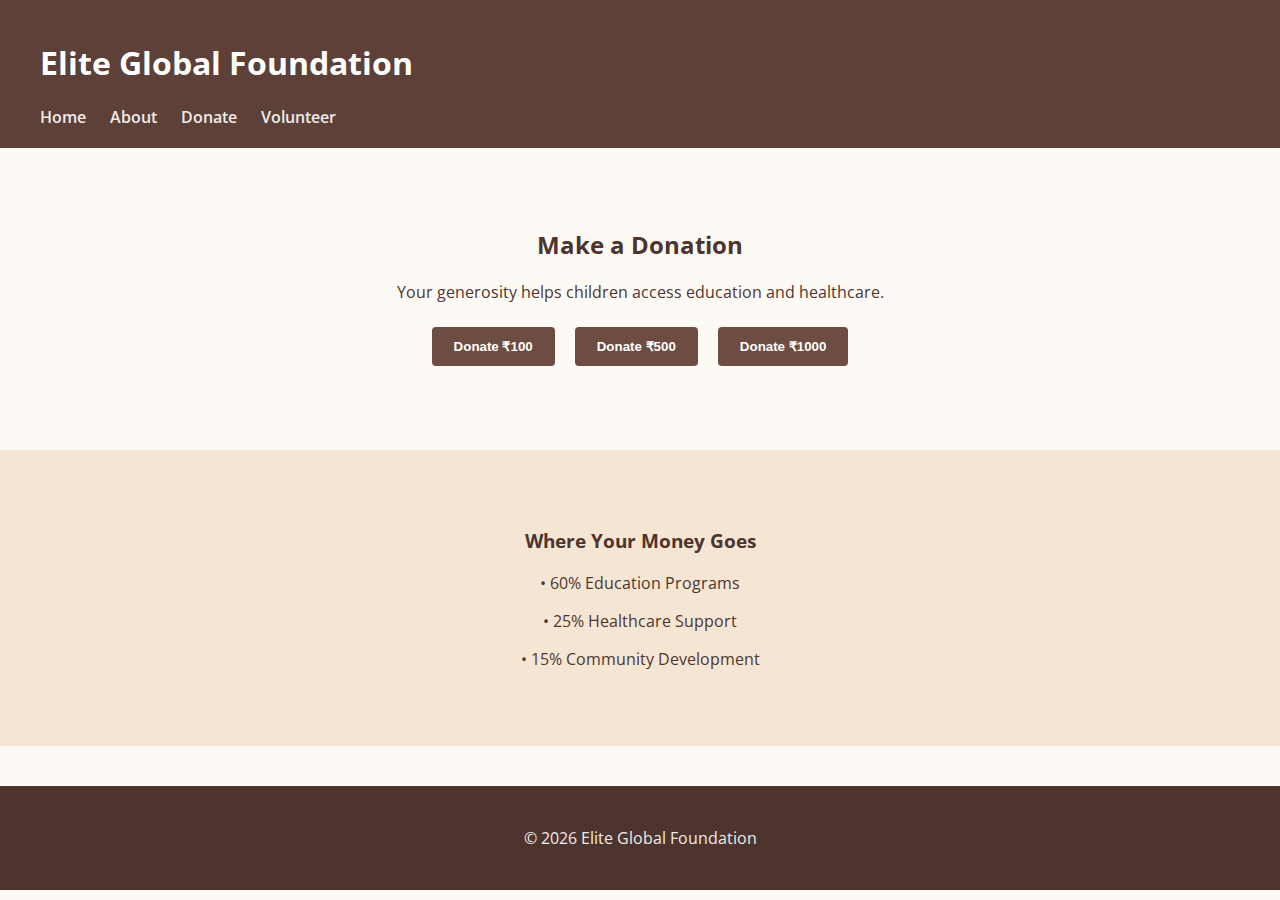
<file: Donate.html>
<!DOCTYPE html>
<html lang="en">
<head>
<meta charset="UTF-8">
<meta name="viewport" content="width=device-width, initial-scale=1.0">
<title>Donate | Elite Global Foundation</title>
<link href="https://fonts.googleapis.com/css2?family=Open+Sans:wght@400;600;700&display=swap" rel="stylesheet">
<style>
body{margin:0;font-family:'Open Sans',sans-serif;background:#fdfaf6;color:#4e342e;}
header{background:#5d4037;color:white;padding:20px 40px;}
nav a{color:#efebe9;margin-right:20px;text-decoration:none;font-weight:600;}
.section{padding:60px 20px;text-align:center;}
.beige{background:#f5e6d3;}
button{background:#6d4c41;color:white;border:none;padding:12px 22px;margin:8px;border-radius:4px;font-weight:600;cursor:pointer;}
button:hover{background:#4e342e;}
footer{background:#4e342e;color:#efebe9;padding:25px;text-align:center;margin-top:40px;}
</style>
</head>
<body>
<header>
<h1>Elite Global Foundation</h1>
<nav>
<a href="index.html">Home</a>
<a href="about.html">About</a>
<a href="donate.html">Donate</a>
<a href="volunteer.html">Volunteer</a>
</nav>
</header>
<section class="section">
<h2>Make a Donation</h2>
<p>Your generosity helps children access education and healthcare.</p>
<button onclick="donate(100)">Donate ₹100</button>
<button onclick="donate(500)">Donate ₹500</button>
<button onclick="donate(1000)">Donate ₹1000</button>
<p id="thanks"></p>
</section>
<section class="section beige">
<h3>Where Your Money Goes</h3>
<p>• 60% Education Programs</p>
<p>• 25% Healthcare Support</p>
<p>• 15% Community Development</p>
</section>
<footer>
<p>© 2026 Elite Global Foundation</p>
</footer>
<script>
function donate(amount){
document.getElementById('thanks').innerText = 'Thank you for donating ₹' + amount + '!';
}
</script>
</body>
</html>
</file>
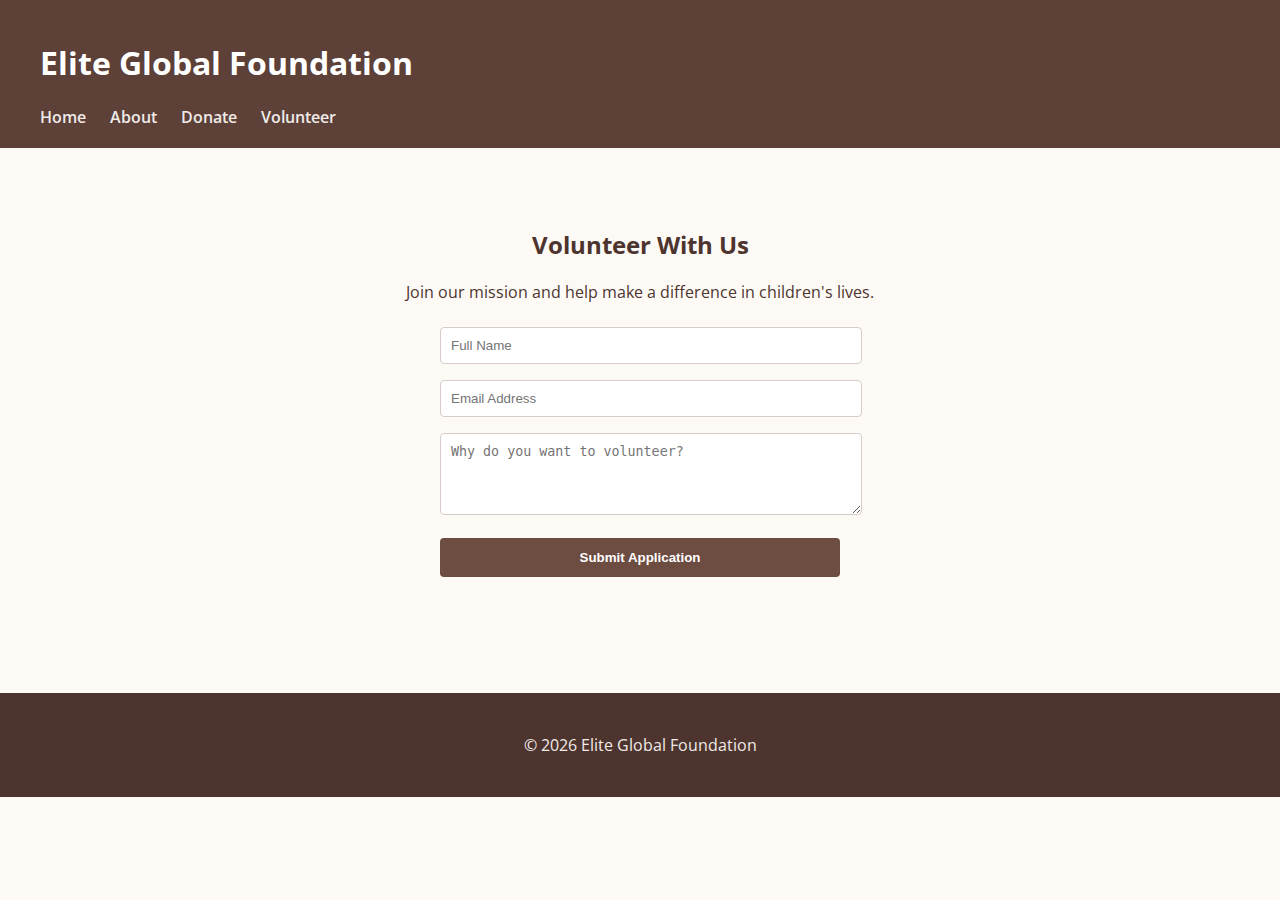
<file: Volunteer.html>
<!DOCTYPE html>
<html lang="en">
<head>
<meta charset="UTF-8">
<meta name="viewport" content="width=device-width, initial-scale=1.0">
<title>Volunteer | Elite Global Foundation</title>
<link href="https://fonts.googleapis.com/css2?family=Open+Sans:wght@400;600;700&display=swap" rel="stylesheet">
<style>
body{margin:0;font-family:'Open Sans',sans-serif;background:#fdfaf6;color:#4e342e;}
header{background:#5d4037;color:white;padding:20px 40px;}
nav a{color:#efebe9;margin-right:20px;text-decoration:none;font-weight:600;}
.section{padding:60px 20px;text-align:center;}
.beige{background:#f5e6d3;}
form{max-width:400px;margin:auto;text-align:left;}
input, textarea{width:100%;padding:10px;margin:8px 0;border:1px solid #d7ccc8;border-radius:4px;}
button{background:#6d4c41;color:white;border:none;padding:12px 22px;margin-top:10px;border-radius:4px;font-weight:600;cursor:pointer;width:100%;}
button:hover{background:#4e342e;}
footer{background:#4e342e;color:#efebe9;padding:25px;text-align:center;margin-top:40px;}
</style>
</head>
<body>
<header>
<h1>Elite Global Foundation</h1>
<nav>
<a href="index.html">Home</a>
<a href="about.html">About</a>
<a href="donate.html">Donate</a>
<a href="volunteer.html">Volunteer</a>
</nav>
</header>
<section class="section">
<h2>Volunteer With Us</h2>
<p>Join our mission and help make a difference in children's lives.</p>
<form onsubmit="submitForm(event)">
<input type="text" placeholder="Full Name" required>
<input type="email" placeholder="Email Address" required>
<textarea placeholder="Why do you want to volunteer?" rows="4" required></textarea>
<button type="submit">Submit Application</button>
</form>
<p id="message"></p>
</section>
<footer>
<p>© 2026 Elite Global Foundation</p>
</footer>
<script>
function submitForm(e){
e.preventDefault();
document.getElementById('message').innerText='Thank you for applying! We will contact you soon.';
}
</script>
</body>
</html>
</file>
